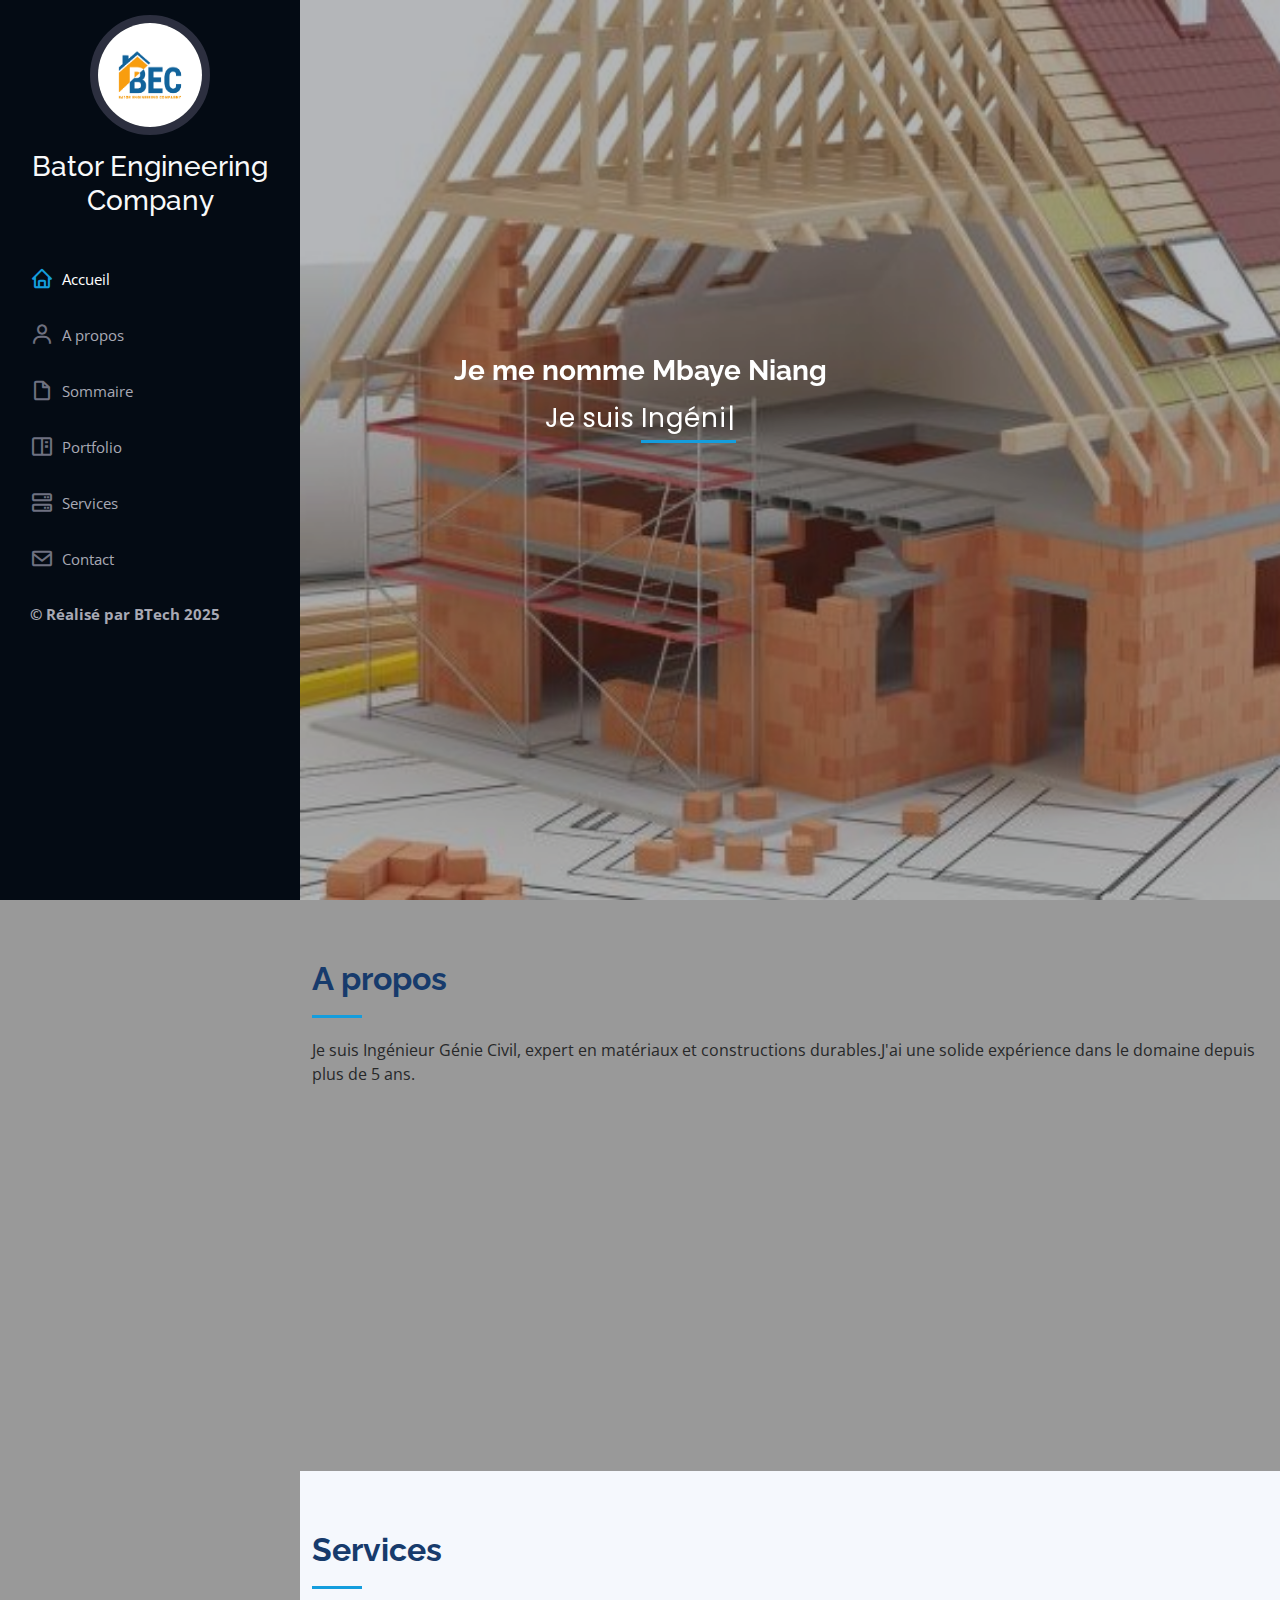
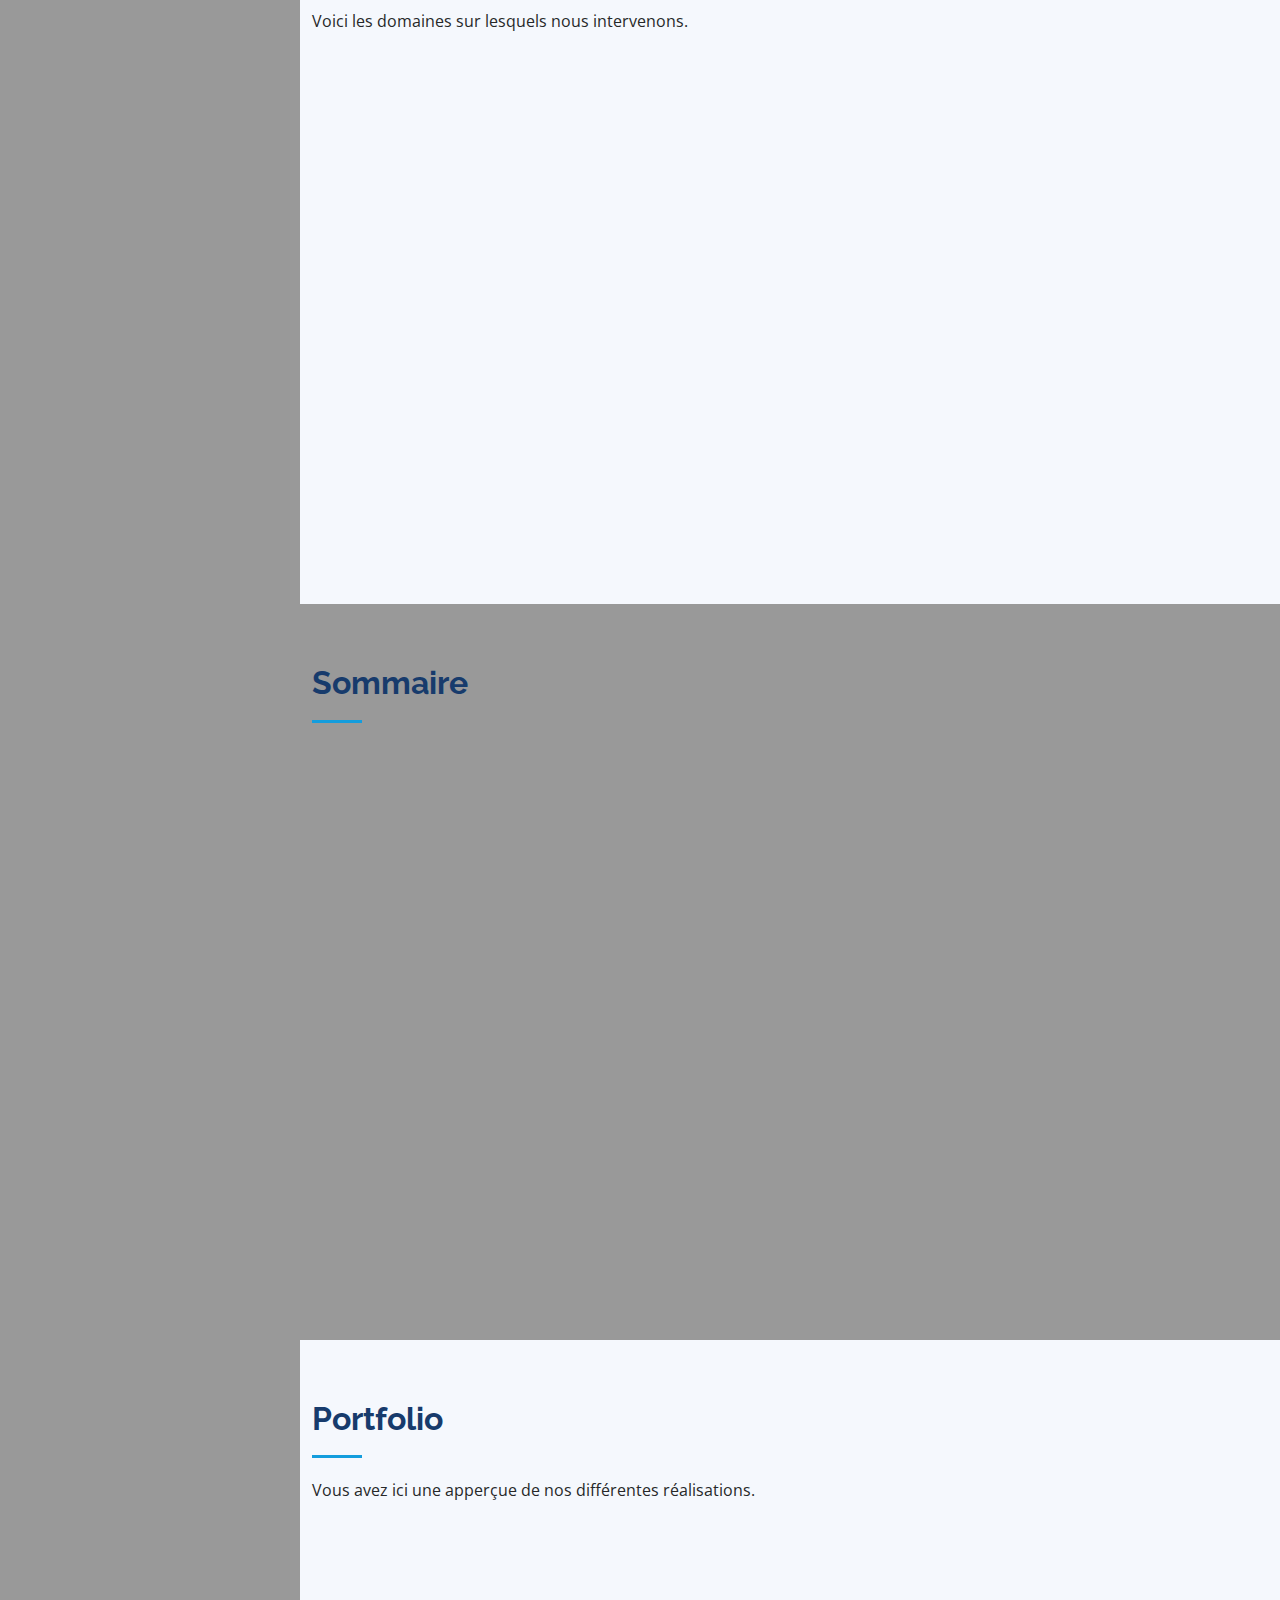
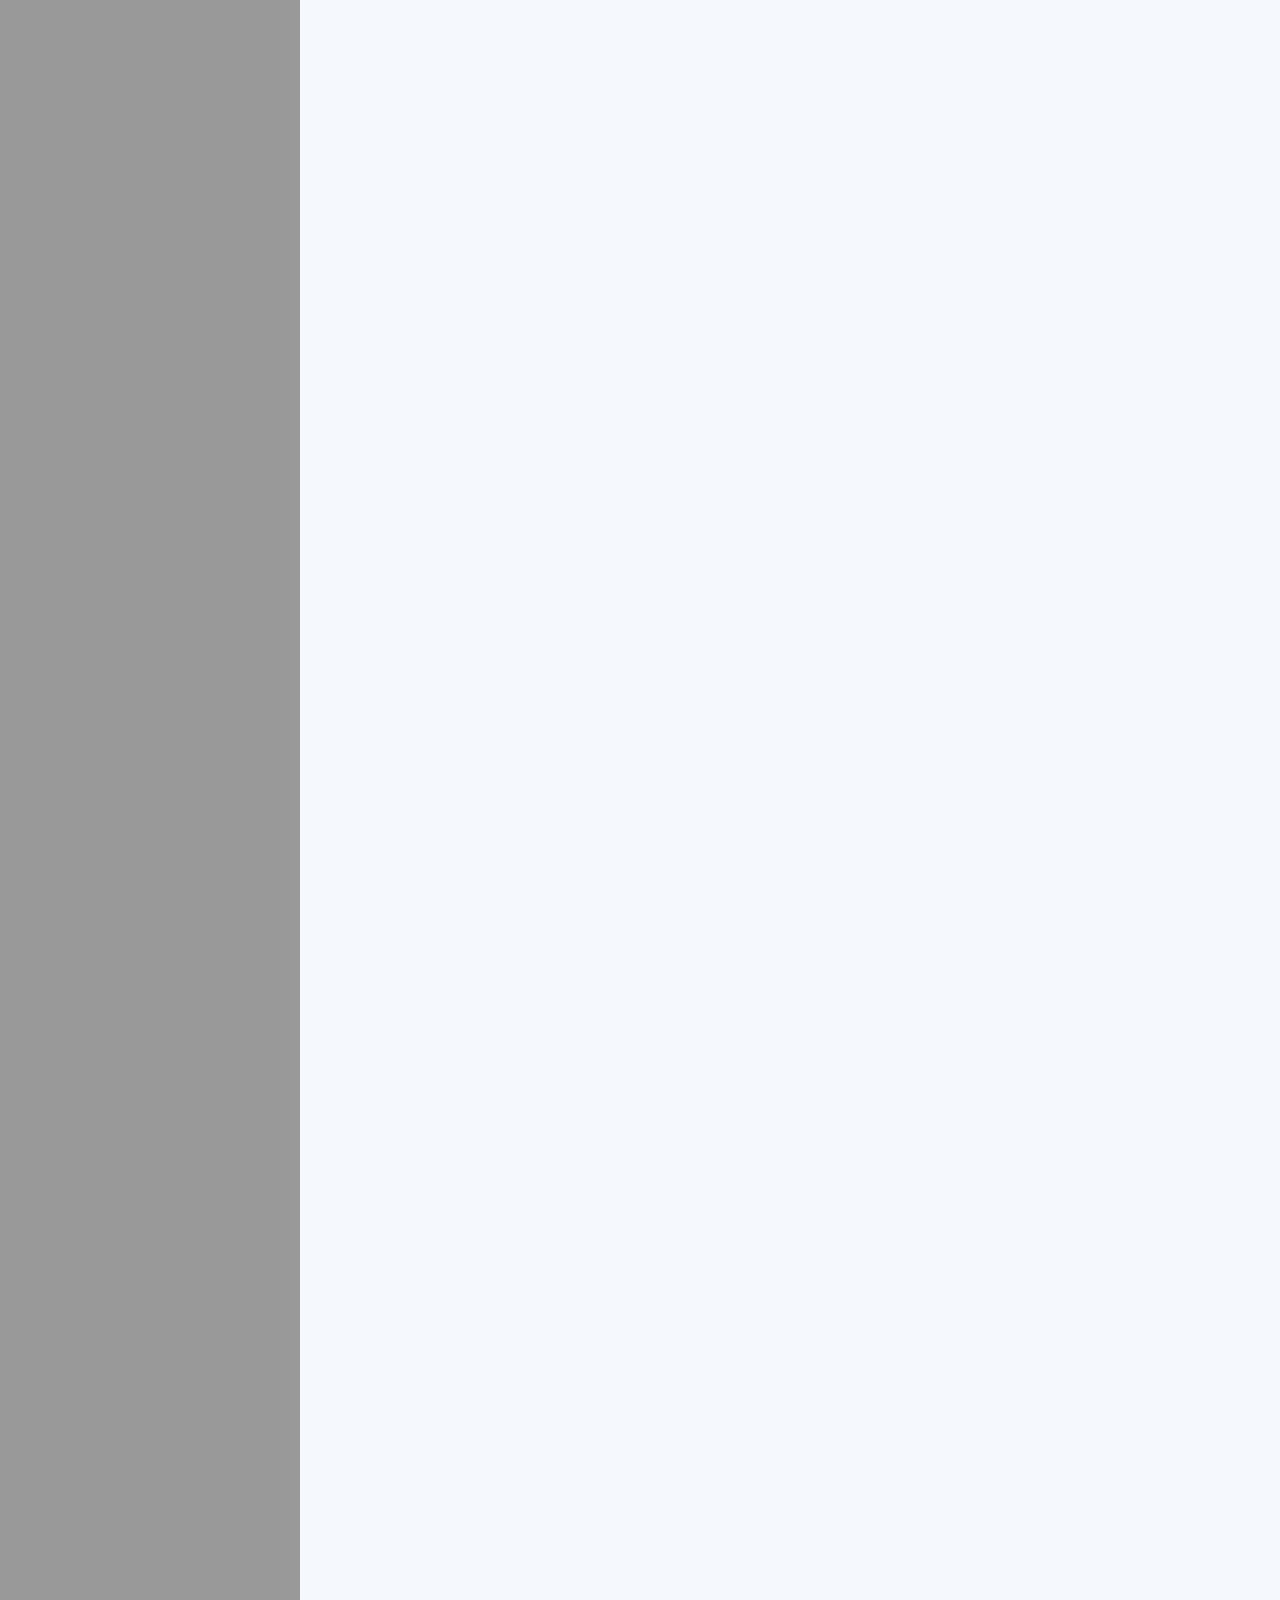
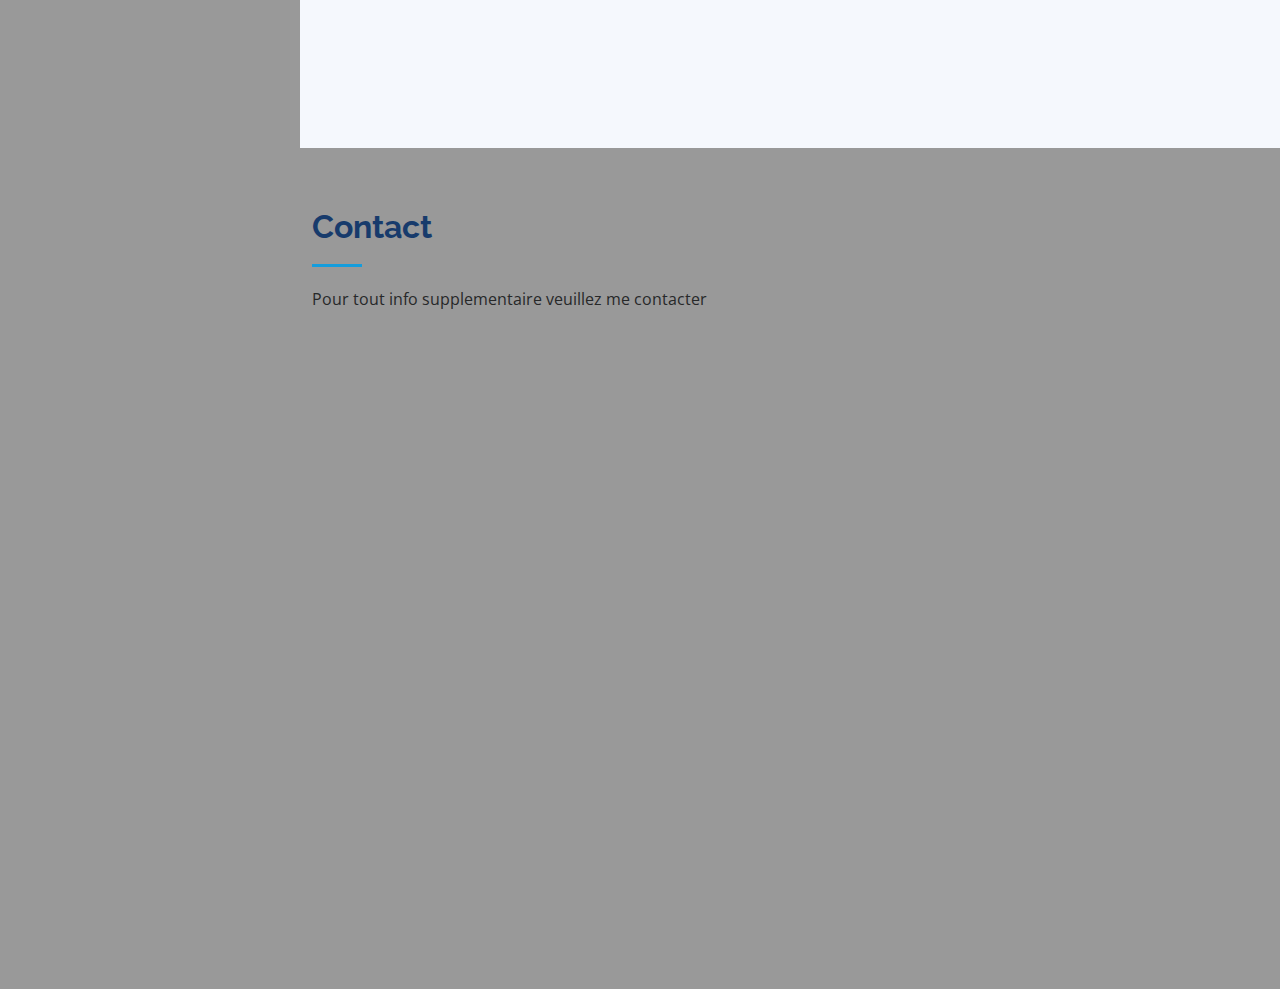
<file: index.html>
<!DOCTYPE html>
<html lang="en">

<head>
  <meta charset="utf-8">
  <meta content="width=device-width, initial-scale=1.0" name="viewport">

  <title>Bator Engineering Company</title>
  <meta content name="description">
  <meta content name="keywords">

  <!-- Favicons -->
  <link href="assets/img/logo_bec.png" rel="icon">
  <link href="assets/img/logo_bec.png" rel="apple-touch-icon">

  <!-- Google Fonts -->
  <link
    href="https://fonts.googleapis.com/css?family=Open+Sans:300,300i,400,400i,600,600i,700,700i|Raleway:300,300i,400,400i,500,500i,600,600i,700,700i|Poppins:300,300i,400,400i,500,500i,600,600i,700,700i"
    rel="stylesheet">

  <!-- Vendor CSS Files -->
  <link href="assets/vendor/bootstrap/css/bootstrap.min.css" rel="stylesheet">
  <link href="assets/vendor/icofont/icofont.min.css" rel="stylesheet">
  <link href="https://cdn.jsdelivr.net/npm/bootstrap@5.3.7/dist/css/bootstrap.min.css" rel="stylesheet">
  <link href="assets/vendor/boxicons/css/boxicons.min.css" rel="stylesheet">
  <link href="assets/vendor/venobox/venobox.css" rel="stylesheet">
  <link href="assets/vendor/owl.carousel/assets/owl.carousel.min.css" rel="stylesheet">
  <link href="assets/vendor/aos/aos.css" rel="stylesheet">
  <script defer src="https://cdn.jsdelivr.net/npm/bootstrap@5.3.7/dist/js/bootstrap.bundle.min.js"></script>

  <!-- Template Main CSS File -->
  <link href="assets/css/style1.css" rel="stylesheet">
  <!-- Indexation Google -->
  <meta content="CqFGaYyqAJRnH45VVez48FzI6ofkLcLQmObwF3sgZuE" name="google-site-verification" />
</head>

<body>

  <!-- ======= Mobile nav toggle button ======= -->
  <button type="button" class="mobile-nav-toggle d-xl-none"><i class="icofont-navigation-menu"></i></button>

  <!-- ======= Header ======= -->
  <header id="header">
    <div class="d-flex flex-column">

      <div class="profile ">
        <img src="assets/img/BEC-01.jpg" alt class="rounded-circle bg-light">
        <h3 class="text-center"><a href="index.html" class="text-light text-decoration-none">Bator Engineering Company
            </a></h3>
      </div>

      <nav class="nav-menu">
        <ul>
          <li class="active text-decoration-none"><a href="#hero" class="text-decoration-none"><i
                class="bx bx-home"></i>
              <span>Accueil</span></a></li>
          <li><a href="#about" class="text-decoration-none"><i class="bx bx-user"></i> <span>A propos</span></a></li>
          <li><a href="#resume" class="text-decoration-none"><i class="bx bx-file-blank"></i> <span>Sommaire</span></a>
          </li>
          <li><a href="#portfolio" class="text-decoration-none"><i class="bx bx-book-content"></i>
              Portfolio</a></li>
          <li><a href="#services" class="text-decoration-none"><i class="bx bx-server"></i> Services</a></li>
          <li><a href="#contact" class="text-decoration-none"><i class="bx bx-envelope"></i> Contact</a></li>

        </ul>
        <!-- ======= Auteur ======= -->
        <div class="container">
          <div class="copyright text-light d-flex text-center">
            <strong><a class="d-inline-flex text-decoration-none" href="#">&copy; Réalisé par BTech 2025</a></strong>
          </div>
        </div>
        <!-- Fin  Auteur -->
      </nav><!-- .nav-menu -->
      <button type="button" class="mobile-nav-toggle d-xl-none"><i class="icofont-navigation-menu"></i></button>

    </div>
  </header><!-- Fin Header -->

  <!-- ======= Section Hero ======= -->
  <section id="hero" class="d-flex flex-column justify-content-center align-items-center pt-0">
    <div class="hero-container w-100" data-aos="fade-in">
      <h1> Je me nomme Mbaye Niang</h1>
      <p>Je suis <span class="typed"
          data-typed-items="Ingénieur Génie Civil, Expert en Matériaux et contructions durables, PDG du Groupe BEC"></span>
      </p>
    </div>

  </section>
  <!-- Fin Hero -->

  <main id="main">
    <!-- ======= Section A propos ======= -->
    <section id="about" class="about">
      <div class="container">

        <div class="section-title">
          <h2>A propos</h2>
          <p>Je suis Ingénieur Génie Civil, expert en matériaux et constructions durables.J'ai une solide expérience
            dans
            le
            domaine depuis plus de 5 ans.</p>
        </div>

        <div class="row d-md-flex d-sm-block">
          <div class="col-lg-4 m-auto" data-aos="zoom-out" data-aos-delay="200">
            <img src="assets/img/mn2-removebg-preview.png" class="m-auto w-75 h-75 pt-0" alt
              style="border-radius:35px;">
          </div>
          <div class="col-lg-8 pt-4 pt-lg-0 content " data-aos="fade-left">
            <h3>Ingénieur Génie Civil, Expert en matériaux et constructions durables.</h3>
            <p class="font-italic">
              Dans cette section vous avez quelques informations nous concernant.
            </p>
            <div class="row">
              <div class="col-lg-6">
                <ul>
                  <li><i class="icofont-rounded-right"></i> <strong>Téléphone:</strong>
                    +221772411800</li>
                  <li><i class="icofont-rounded-right"></i> <strong>Ville:</strong>
                    Ville : Dakar, SENEGAL</li>

                </ul>
              </div>
              <div class="col-lg-6">
                <ul>

                  <li><i class="icofont-rounded-right"></i> <strong>Niveau:</strong>
                    Master</li>
                  <li><i class="icofont-rounded-right"></i> <strong>mail:</strong>
                    niangmbaye7@gmail.com</li>
                </ul>
              </div>
            </div>
            <p>

            </p>
          </div>
        </div>

      </div>
    </section><!-- Fin Section A propos  -->

    <!-- ======= Section Services  ======= -->
    <section id="services" class="services section-bg">
      <div class="container">

        <div class="section-title">
          <h2>Services</h2>
          <p>Voici les domaines sur lesquels nous intervenons.
          </p>
        </div>
        <div class="row skills-content">
          <div class="col-lg-3 col-sm-12 d-flex pl-1" data-aos="fade-up">
            <div class="card w-100">
              <h5 class="skills-content bg-primary text-light text-center">ETUDE ET REALISATION DE PROJETS</h5>
              <div class="card-body skill p-0">
                <i class="val"><img src="assets/img/Compétences/ETUDES DE PROJETS.avif" alt class="w-100 h-100"></i>
              </div>
            </div>
          </div>
          <div class="col-lg-3 col-sm-12 d-flex" data-aos="fade-up">
            <div class="card w-100">
              <h5 class="skills-content bg-primary text-light text-center">ENERGIES PROPRES</h5>
              <div class="card-body skill p-0">
                <img src="assets/img/Compétences/ENERGIES PROPRES.jpg" alt class="w-100 h-100">
              </div>
            </div>
          </div>
          <div class="col-lg-3 col-sm-12 d-flex" data-aos="fade-up">
            <div class="card w-100">
              <h5 class="skills-content bg-primary text-light text-center ">PAVAGE ET AMENAGEMENT
              </h5>
              <div class="card-body skill p-0">
                <i class="val"><img src="assets/img/Compétences/pavage.jpg" alt class="w-100 h-100"></i>
              </div>
            </div>
          </div>
          <div class="col-lg-3 col-sm-12 d-flex" data-aos="fade-up">
            <div class="card w-100">
              <h5 class="skills-content bg-primary text-light text-center ">FORMATIONS
              </h5>
              <div class="card-body skill p-0">
                <i class="val"><img src="assets/img/Compétences/accompagnement1.jpg" alt class="w-100 h-100"></i>
              </div>
            </div>
          </div>
        </div>
        <div class="row d-flex mt-4">

          <div class="col-lg-3 col-sm-12 d-flex" data-aos="fade-up">
            <div class="card w-100">
              <h5 class="skills-content bg-primary text-light text-center ">HYDRAULIQUE URBAIN
              </h5>
              <div class="card-body skill p-0">
                <i class="val"><img src="assets/img/Compétences/hydrau.jpeg" alt class="w-100 h-100"></i>
              </div>
            </div>
          </div>
          <div class="col-lg-3 col-sm-12 d-flex" data-aos="fade-up">
            <div class="card w-100">
              <h5 class="skills-content bg-primary text-light text-center">AGRICULTURE DURABLE</h5>
              <div class="card-body skill p-0">
                <i class="val"><img src="assets/img/Compétences/Agriculture durable" alt class="w-100 h-100"></i>
              </div>
            </div>
          </div>

          <div class="col-md-3 col-sm-12 pl-2 " data-aos="fade-up">
            <div class="card w-100 h-100 ">
              <h5 class="skills-content bg-primary text-light text-center">CONSTRUCTION DURABLE</h5>
              <div class="card-body skill p-0">
                <i class="val"><img src="assets/img/Compétences/La-construction-durable-dans-limmobilier-americain.png"
                    alt class="w-100 h-100"></i>
              </div>
            </div>
          </div>
          <div class="col-md-3 col-sm-12 pl-2 " data-aos="fade-up">
            <div class="card w-100 h-100">
              <h5 class="skills-content bg-primary text-light text-center">RENOVATION & EFFICACITE ENERGETIQUE</h5>
              <div class="card-body skill p-0">
                <i class="val"><img src="assets/img/Compétences/Rénovation & Efficacité Energetique.png" alt
                    class="w-100 h-100"></i>
              </div>
            </div>
          </div>
        </div>
      </div>
    </section><!-- End Services Section -->

    <!-- ======= Resume Section ======= -->
    <section id="resume" class="resume">
      <div class="container">
        <div class="section-title">
          <h2>Sommaire</h2>
        </div>
        <div class="row">
          <div class="col-lg-12" data-aos="fade-up">
            <h3 class="resume-title">Qui somme nous ?</h3>
            <div class="resume-item pb-0">
              <h4>BATOR ENGINEERING COMPANY : BEC – Bâtir l’avenir durablement</h4>
              <p><em>BEC est une entreprise spécialisée dans la conception, l’étude technique et la réalisation de
                  projets de construction durables. Engagée dans une démarche écoresponsable, BEC accompagne ses clients
                  – collectivités, entreprises et particuliers – dans la création d’espaces de vie et de travail
                  performants, respectueux de l’environnement et adaptés aux enjeux de demain.
                  Grâce à une expertise pluridisciplinaire, BEC intervient dans :</em></p>
            </div>
          </div>
          <div class="row">
            <div class="col-lg-8" data-aos="fade-up">
              <div class="list_resume  ml-3 pb-0">
                <p>
                  <span>✔️ Recherches & Développement des Eco-matériaux de construction, innovation-technologique,
                    social et économique</span>
                  <span>✔️ Déploiement des filières de matériaux locaux</span>
                  <span>✔️ Études techniques et environnementales</span>
                  <span>✔️ Réalisation et suivi de chantier</span>
                  <span>✔️ Optimisation énergétique et matériaux écologiques</span>
                  <span>✔️ Formation matériaux géo et biosourcés – Efficacité énergétique et performance
                    environnementale</span>
                <p>
                  <em>
                    Chaque projet est pensé pour allier innovation, efficacité énergétique et qualité de vie, avec un
                    seul
                    objectif : construire mieux, pour durer.
                  </em>
                </p>



              </div>
            </div>
            <div class="col-lg-4 col-md-4" data-aos="fade-up">
              <img src="./assets/img/BEC Logo-01.png" alt="" class="w-100">
            </div>
            <div class="col-lg-4 col-md-4" data-aos="fade-up">
              <button type="btn">
                <a href="./assets/img/Brochure BGB.pdf.pdf" download="brochure bgb.pdf">
                  Télecharger notre brochure
                </a>

              </button>
            </div>
          </div>

    </section>

    <!-- End Resume Section -->

    <!-- ======= Portfolio Section ======= -->
    <section id="portfolio" class="portfolio section-bg">
      <div class="container">

        <div class="section-title">
          <h2>Portfolio</h2>
          <p>Vous avez ici une apperçue de nos différentes réalisations.</p>
        </div>

        <div class="row" data-aos="fade-up">
          <div class="col-lg-12 d-flex justify-content-center">
            <ul id="portfolio-flters">
              <li data-filter="*" class="filter-active">Tout</li>
              <li data-filter=".filter-app">Réalisations</li>
              <li data-filter=".filter-card">Projets en cours</li>
            </ul>
          </div>
        </div>

        <div class="row portfolio-container" data-aos="fade-up" data-aos-delay="100">

          <div class="col-lg-4 col-md-6 portfolio-item filter-app">
            <div class="portfolio-wrap">
              <img src="assets/img/rea1.jpg" class="img-fluid" alt="Rea 1">
              <div class="portfolio-links">
                <a href="assets/img/rea1.jpg" data-gall="portfolioGallery" class="venobox"
                  title="Ma premiere realisation"><i class="bx bx-plus"></i> </a>

              </div>
            </div>
          </div>
          <div class="col-lg-4 col-md-6 portfolio-item filter-app">
            <div class="portfolio-wrap">
              <img src="assets/img/plan1.jpg" class="img-fluid" alt="Mon plan 1">
              <div class="portfolio-links">
                <a href="assets/img/plan1.jpg" data-gall="portfolioGallery" class="venobox" title="Plan 1"><i
                    class="bx bx-plus"></i> </a>

              </div>
            </div>
          </div>

          <div class="col-lg-4 col-md-6 portfolio-item filter-app">
            <div class="portfolio-wrap">
              <img src="assets/img/plan2.jpg" class="img-fluid">
              <div class="portfolio-links">
                <a href="assets/img/plan2.jpg" data-gall="portfolioGallery" class="venobox" title="Plan 2"><i
                    class="bx bx-plus"></i></a>

              </div>
            </div>
          </div>

          <div class="col-lg-4 col-md-6 portfolio-item filter-app">
            <div class="portfolio-wrap">
              <img src="assets/img/AMENAGEMENT VILLE DE MBACKE1.jpg" class="img-fluid" alt="Change">
              <div class="portfolio-links">
                <a href="#"><i class="bx bx-plus"></i> </a>

              </div>
            </div>
          </div>

          <div class="col-lg-4 col-md-6 portfolio-item filter-app">
            <div class="portfolio-wrap">
              <img src="assets/img/AMENAGEMENT VILLE DE MBACKE2.jpg" class="img-fluid" alt>
              <div class="portfolio-links">
                <a href="assets/img/AMENAGEMENT VILLE DE MBACKE2.jpg" data-gall="portfolioGallery" class="venobox"
                  title="Card 2"><i class="bx bx-plus"></i></a>

              </div>
            </div>
          </div>
          <div class="col-lg-4 col-md-6 portfolio-item filter-appp">
            <div class="portfolio-wrap">
              <img src="assets/img/AMENAGEMENT VILLE DE MBACKE3.jpg" class="img-fluid" alt="Change">
              <div class="portfolio-links">
                <a href="#"><i class="bx bx-plus"></i> </a>

              </div>
            </div>
          </div>
          <div class="col-lg-4 col-md-6 portfolio-item filter-app">
            <div class="portfolio-wrap">
              <img src="assets/img/DAKAR (1).jpg" class="img-fluid" alt="Change">
              <div class="portfolio-links">
                <a href="#"><i class="bx bx-plus"></i> </a>

              </div>
            </div>
          </div>
          <div class="col-lg-4 col-md-6 portfolio-item filter-app">
            <div class="portfolio-wrap">
              <img src="assets/img/DAKAR (3).jpg" class="img-fluid" alt="Change">
              <div class="portfolio-links">
                <a href="assets/img/DAKAR (3).jpg" data-gall="portfolioGallery" class="venobox" title="Card 3"><i
                    class="bx bx-plus"></i></a>

              </div>
            </div>
          </div>
          <div class="col-lg-4 col-md-6 portfolio-item filter-app">
            <div class="portfolio-wrap">
              <img src="assets/img/DAKAR (2).jpg" class="img-fluid" alt>
              <div class="portfolio-links">
                <a href="assets/img/DAKAR (2).jpg" data-gall="portfolioGallery" class="venobox" title="Web 2"><i
                    class="bx bx-plus"></i></a>

              </div>
            </div>
          </div>

          <div class="col-lg-4 col-md-6 portfolio-item filter-app">
            <div class="portfolio-wrap">
              <img src="assets/img/TOUBA (1).jpg" class="img-fluid" alt="Change">
              <div class="portfolio-links">
                <a href="assets/img/TOUBA (1).jpg" data-gall="portfolioGallery" class="venobox" title="Card 3"><i
                    class="bx bx-plus"></i></a>

              </div>
            </div>
          </div>
          <div class="col-lg-4 col-md-6 portfolio-item filter-app">
            <div class="portfolio-wrap">
              <img src="assets/img/YENE (2).jpg" class="img-fluid" alt="Change">
              <div class="portfolio-links">
                <a href="assets/img/YENE (2).jpg" data-gall="portfolioGallery" class="venobox" title="Card 3"><i
                    class="bx bx-plus"></i></a>
              </div>
            </div>
          </div>
          <div class="col-lg-4 col-md-6 portfolio-item filter-app">
            <div class="portfolio-wrap">
              <img src="assets/img/TOUBA (2).jpg" class="img-fluid" alt>
              <div class="portfolio-links">
                <a href="assets/img/TOUBA (2).jpg" data-gall="portfolioGallery" class="venobox" title="Card 1"><i
                    class="bx bx-plus"></i></a>
              </div>
            </div>
          </div>

          <div class="col-lg-4 col-md-6 portfolio-item filter-app">
            <div class="portfolio-wrap">
              <img src="assets/img/TOUBA KHAYRA (1).jpg" class="img-fluid" alt>
              <div class="portfolio-links">
                <a href="assets/img/TOUBA KHAYRA (2).jpg" data-gall="portfolioGallery" class="venobox" title="Card 3"><i
                    class="bx bx-plus"></i></a>

              </div>
            </div>
          </div>
          <div class="col-lg-4 col-md-6 portfolio-item filter-app">
            <div class="portfolio-wrap">
              <img src="assets/img/TOUBA MBACKE.jpg" class="img-fluid" alt="Change">
              <div class="portfolio-links">
                <a href="assets/img/TOUBA MBACKE.jpg" data-gall="portfolioGallery" class="venobox" title="Card 3"><i
                    class="bx bx-plus"></i></a>

              </div>
            </div>
          </div>
          <div class="col-lg-4 col-md-6 portfolio-item filter-app">
            <div class="portfolio-wrap">
              <img src="assets/img/NGOR (1).jpg" class="img-fluid" alt="Change">
              <div class="portfolio-links">
                <a href="assets/img/NGOR (2).jpg" data-gall="portfolioGallery" class="venobox" title="Landing page"><i
                    class="bx bx-plus"></i> </a>
              </div>
            </div>
          </div>
          <div class="col-lg-4 col-md-6 portfolio-item filter-app">
            <div class="portfolio-wrap">
              <img src="assets/img/YARAKH.jpg" class="img-fluid" alt="Change">
              <div class="portfolio-links">
                <a href="assets/img/YARAKH.jpg" data-gall="portfolioGallery" class="venobox" title="Flyer"><i
                    class="bx bx-plus"></i> </a>

              </div>
            </div>
          </div>
          <div class="col-lg-4 col-md-6 portfolio-item filter-app">
            <div class="portfolio-wrap">
              <img src="assets/img/YENE (1).jpg" class="img-fluid" alt>
              <div class="portfolio-links">
                <a href="assets/img/YENE (1).jpg" data-gall="portfolioGallery" class="venobox" title="Web 3"><i
                    class="bx bx-plus"></i></a>
              </div>
            </div>
          </div>
        </div>
      </div>
    </section><!-- End Portfolio Section -->

    <!-- ======= Contact Section ======= -->
    <section id="contact" class="contact">
      <div class="container">

        <div class="section-title">
          <h2>Contact</h2>
          <p>Pour tout info supplementaire veuillez me contacter </p>
        </div>

        <div class="row" data-aos="fade-in">
          <div class="col-lg-6 col-sm-12 mt-md-5 mt-lg-0">
            <iframe
              src="https://www.google.com/maps/embed?pb=!1m18!1m12!1m3!1d15430.93781662534!2d-17.31249895702174!3d14.78398160732889!2m3!1f0!2f0!3f0!3m2!1i1024!2i768!4f13.1!3m3!1m2!1s0xec10a60477cb989%3A0xe022398974953293!2sKeur%20Massar!5e0!3m2!1sfr!2ssn!4v1631103877353!5m2!1sfr!2ssn"
              width="100%" height="100%" style="border:0;" allowfullscreen loading="lazy"></iframe>
          </div>
          <div class="col-lg-6 col-sm-12">
            <div class="info">
              <img src="assets/img/logo_bec.png" alt="" class="logo_bec">
              <div class="address">
                <i class="icofont-google-map"></i>
                <h4>Adresse:</h4>
                <p>Keur Massar</p>
              </div>

              <div class="email">
                <i class="icofont-envelope"></i>
                <h4>Email:</h4>
                <p>niangmbaye7@gmail.com</p>
              </div>

              <div class="phone">
                <i class="icofont-phone"></i>
                <h4>Téléphone:</h4>
                <p>+221 77 241 18 00</p>
              </div>
            </div>
          </div>
        </div>

      </div>
    </section><!-- End Contact Section -->

  </main><!-- End #main -->



  <a href="#" class="back-to-top"><i class="icofont-simple-up"></i></a>

  <!-- Vendor JS Files -->
  <script src="assets/vendor/jquery/jquery.min.js"></script>
  <script src="assets/vendor/bootstrap/js/bootstrap.bundle.min.js"></script>
  <script src="assets/vendor/jquery.easing/jquery.easing.min.js"></script>
  <script src="assets/vendor/php-email-form/validate.js"></script>
  <script src="assets/vendor/waypoints/jquery.waypoints.min.js"></script>
  <script src="assets/vendor/counterup/counterup.min.js"></script>
  <script src="assets/vendor/isotope-layout/isotope.pkgd.min.js"></script>
  <script src="assets/vendor/venobox/venobox.min.js"></script>
  <script src="assets/vendor/owl.carousel/owl.carousel.min.js"></script>
  <script src="assets/vendor/typed.js/typed.min.js"></script>
  <script src="assets/vendor/aos/aos.js"></script>

  <!-- Template Main JS File -->
  <script src="assets/js/main.js"></script>

</body>
</file>
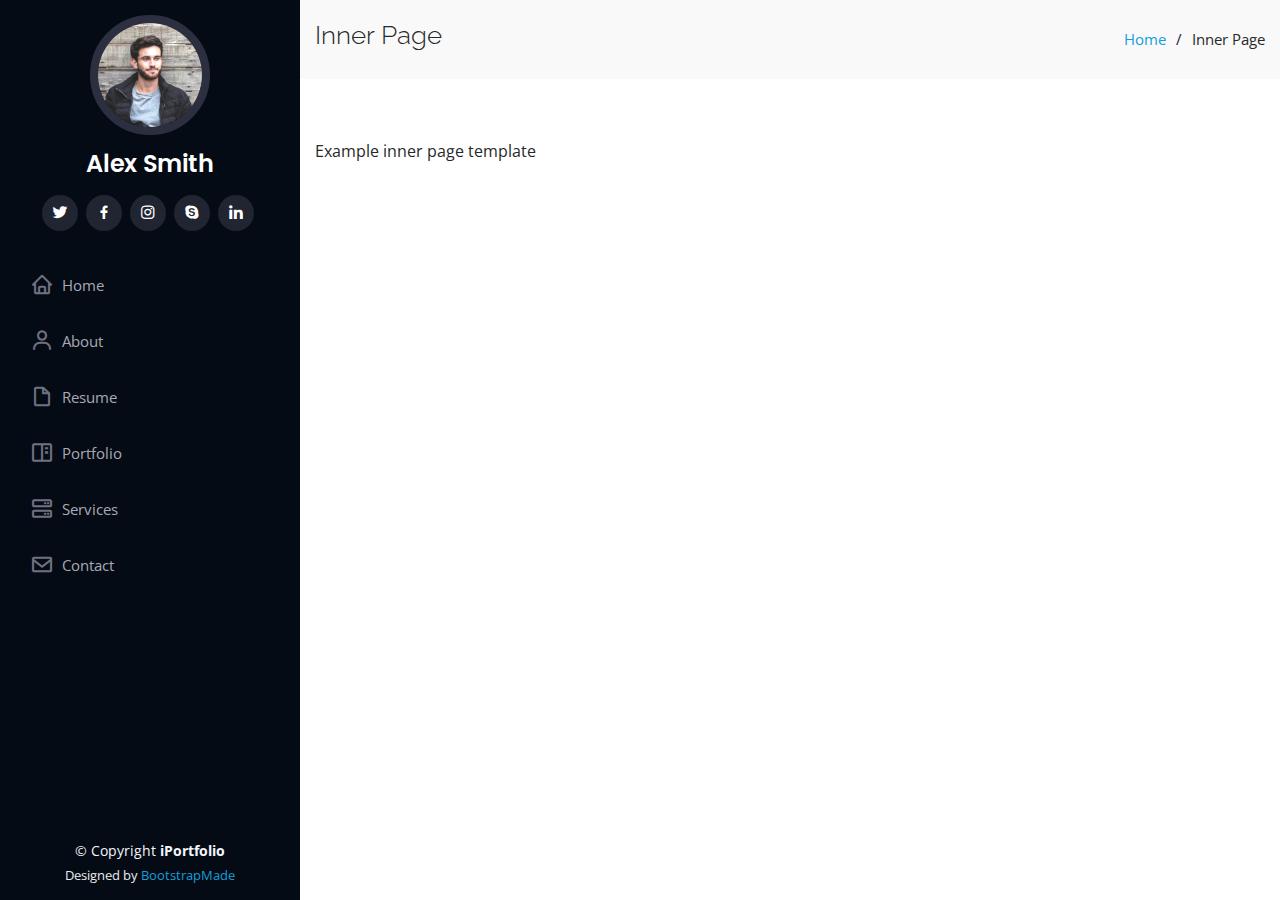
<file: inner-page.html>
<!DOCTYPE html>
<html lang="en">

<head>
  <meta charset="utf-8">
  <meta content="width=device-width, initial-scale=1.0" name="viewport">

  <title>Inner Page - iPortfolio Bootstrap Template</title>
  <meta content="" name="description">
  <meta content="" name="keywords">

  <!-- Favicons -->
  <link href="assets/img/favicon.png" rel="icon">
  <link href="assets/img/apple-touch-icon.png" rel="apple-touch-icon">

  <!-- Google Fonts -->
  <link href="https://fonts.googleapis.com/css?family=Open+Sans:300,300i,400,400i,600,600i,700,700i|Raleway:300,300i,400,400i,500,500i,600,600i,700,700i|Poppins:300,300i,400,400i,500,500i,600,600i,700,700i" rel="stylesheet">

  <!-- Vendor CSS Files -->
  <link href="assets/vendor/bootstrap/css/bootstrap.min.css" rel="stylesheet">
  <link href="assets/vendor/icofont/icofont.min.css" rel="stylesheet">
  <link href="assets/vendor/boxicons/css/boxicons.min.css" rel="stylesheet">
  <link href="assets/vendor/venobox/venobox.css" rel="stylesheet">
  <link href="assets/vendor/owl.carousel/assets/owl.carousel.min.css" rel="stylesheet">
  <link href="assets/vendor/aos/aos.css" rel="stylesheet">

  <!-- Template Main CSS File -->
  <link href="assets/css/style.css" rel="stylesheet">

  <!-- =======================================================
  * Template Name: iPortfolio - v1.5.1
  * Template URL: https://bootstrapmade.com/iportfolio-bootstrap-portfolio-websites-template/
  * Author: BootstrapMade.com
  * License: https://bootstrapmade.com/license/
  ======================================================== -->
</head>

<body>

  <!-- ======= Mobile nav toggle button ======= -->
  <button type="button" class="mobile-nav-toggle d-xl-none"><i class="icofont-navigation-menu"></i></button>

  <!-- ======= Header ======= -->
  <header id="header">
    <div class="d-flex flex-column">

      <div class="profile">
        <img src="assets/img/profile-img.jpg" alt="" class="img-fluid rounded-circle">
        <h1 class="text-light"><a href="index.html">Alex Smith</a></h1>
        <div class="social-links mt-3 text-center">
          <a href="#" class="twitter"><i class="bx bxl-twitter"></i></a>
          <a href="#" class="facebook"><i class="bx bxl-facebook"></i></a>
          <a href="#" class="instagram"><i class="bx bxl-instagram"></i></a>
          <a href="#" class="google-plus"><i class="bx bxl-skype"></i></a>
          <a href="#" class="linkedin"><i class="bx bxl-linkedin"></i></a>
        </div>
      </div>

      <nav class="nav-menu">
        <ul>
          <li><a href="index.html"><i class="bx bx-home"></i> <span>Home</span></a></li>
          <li><a href="#about"><i class="bx bx-user"></i> <span>About</span></a></li>
          <li><a href="#resume"><i class="bx bx-file-blank"></i> <span>Resume</span></a></li>
          <li><a href="#portfolio"><i class="bx bx-book-content"></i> Portfolio</a></li>
          <li><a href="#services"><i class="bx bx-server"></i> Services</a></li>
          <li><a href="#contact"><i class="bx bx-envelope"></i> Contact</a></li>

        </ul>
      </nav><!-- .nav-menu -->
      <button type="button" class="mobile-nav-toggle d-xl-none"><i class="icofont-navigation-menu"></i></button>

    </div>
  </header><!-- End Header -->

  <main id="main">

    <!-- ======= Breadcrumbs ======= -->
    <section class="breadcrumbs">
      <div class="container">

        <div class="d-flex justify-content-between align-items-center">
          <h2>Inner Page</h2>
          <ol>
            <li><a href="index.html">Home</a></li>
            <li>Inner Page</li>
          </ol>
        </div>

      </div>
    </section><!-- End Breadcrumbs -->

    <section class="inner-page">
      <div class="container">
        <p>
          Example inner page template
        </p>
      </div>
    </section>

  </main><!-- End #main -->

  <!-- ======= Footer ======= -->
  <footer id="footer">
    <div class="container">
      <div class="copyright">
        &copy; Copyright <strong><span>iPortfolio</span></strong>
      </div>
      <div class="credits">
        <!-- All the links in the footer should remain intact. -->
        <!-- You can delete the links only if you purchased the pro version. -->
        <!-- Licensing information: https://bootstrapmade.com/license/ -->
        <!-- Purchase the pro version with working PHP/AJAX contact form: https://bootstrapmade.com/iportfolio-bootstrap-portfolio-websites-template/ -->
        Designed by <a href="https://bootstrapmade.com/">BootstrapMade</a>
      </div>
    </div>
  </footer><!-- End  Footer -->

  <a href="#" class="back-to-top"><i class="icofont-simple-up"></i></a>

  <!-- Vendor JS Files -->
  <script src="assets/vendor/jquery/jquery.min.js"></script>
  <script src="assets/vendor/bootstrap/js/bootstrap.bundle.min.js"></script>
  <script src="assets/vendor/jquery.easing/jquery.easing.min.js"></script>
  <script src="assets/vendor/php-email-form/validate.js"></script>
  <script src="assets/vendor/waypoints/jquery.waypoints.min.js"></script>
  <script src="assets/vendor/counterup/counterup.min.js"></script>
  <script src="assets/vendor/isotope-layout/isotope.pkgd.min.js"></script>
  <script src="assets/vendor/venobox/venobox.min.js"></script>
  <script src="assets/vendor/owl.carousel/owl.carousel.min.js"></script>
  <script src="assets/vendor/typed.js/typed.min.js"></script>
  <script src="assets/vendor/aos/aos.js"></script>

  <!-- Template Main JS File -->
  <script src="assets/js/main.js"></script>

</body>

</html>
</file>
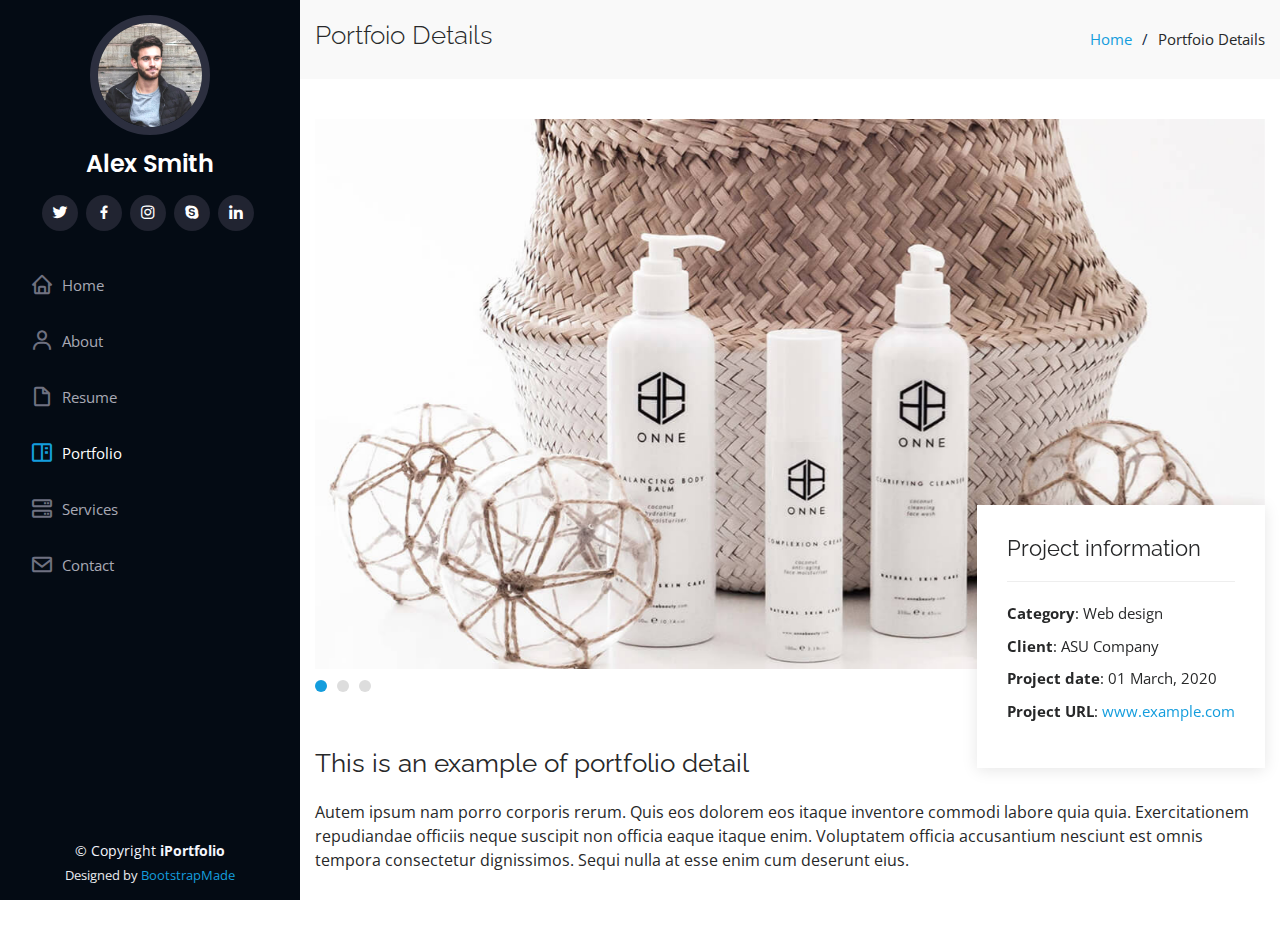
<file: portfolio-details.html>
<!DOCTYPE html>
<html lang="en">

<head>
  <meta charset="utf-8">
  <meta content="width=device-width, initial-scale=1.0" name="viewport">

  <title>Portfolio Details - iPortfolio Bootstrap Template</title>
  <meta content="" name="description">
  <meta content="" name="keywords">

  <!-- Favicons -->
  <link href="assets/img/favicon.png" rel="icon">
  <link href="assets/img/apple-touch-icon.png" rel="apple-touch-icon">

  <!-- Google Fonts -->
  <link href="https://fonts.googleapis.com/css?family=Open+Sans:300,300i,400,400i,600,600i,700,700i|Raleway:300,300i,400,400i,500,500i,600,600i,700,700i|Poppins:300,300i,400,400i,500,500i,600,600i,700,700i" rel="stylesheet">

  <!-- Vendor CSS Files -->
  <link href="assets/vendor/bootstrap/css/bootstrap.min.css" rel="stylesheet">
  <link href="assets/vendor/icofont/icofont.min.css" rel="stylesheet">
  <link href="assets/vendor/boxicons/css/boxicons.min.css" rel="stylesheet">
  <link href="assets/vendor/venobox/venobox.css" rel="stylesheet">
  <link href="assets/vendor/owl.carousel/assets/owl.carousel.min.css" rel="stylesheet">
  <link href="assets/vendor/aos/aos.css" rel="stylesheet">

  <!-- Template Main CSS File -->
  <link href="assets/css/style.css" rel="stylesheet">

  <!-- =======================================================
  * Template Name: iPortfolio - v1.5.1
  * Template URL: https://bootstrapmade.com/iportfolio-bootstrap-portfolio-websites-template/
  * Author: BootstrapMade.com
  * License: https://bootstrapmade.com/license/
  ======================================================== -->
</head>

<body>

  <!-- ======= Mobile nav toggle button ======= -->
  <button type="button" class="mobile-nav-toggle d-xl-none"><i class="icofont-navigation-menu"></i></button>

  <!-- ======= Header ======= -->
  <header id="header">
    <div class="d-flex flex-column">

      <div class="profile">
        <img src="assets/img/profile-img.jpg" alt="" class="img-fluid rounded-circle">
        <h1 class="text-light"><a href="index.html">Alex Smith</a></h1>
        <div class="social-links mt-3 text-center">
          <a href="#" class="twitter"><i class="bx bxl-twitter"></i></a>
          <a href="#" class="facebook"><i class="bx bxl-facebook"></i></a>
          <a href="#" class="instagram"><i class="bx bxl-instagram"></i></a>
          <a href="#" class="google-plus"><i class="bx bxl-skype"></i></a>
          <a href="#" class="linkedin"><i class="bx bxl-linkedin"></i></a>
        </div>
      </div>

      <nav class="nav-menu">
        <ul>
          <li><a href="index.html"><i class="bx bx-home"></i> <span>Home</span></a></li>
          <li><a href="#about"><i class="bx bx-user"></i> <span>About</span></a></li>
          <li><a href="#resume"><i class="bx bx-file-blank"></i> <span>Resume</span></a></li>
          <li class="active"><a href="#portfolio"><i class="bx bx-book-content"></i> Portfolio</a></li>
          <li><a href="#services"><i class="bx bx-server"></i> Services</a></li>
          <li><a href="#contact"><i class="bx bx-envelope"></i> Contact</a></li>

        </ul>
      </nav><!-- .nav-menu -->
      <button type="button" class="mobile-nav-toggle d-xl-none"><i class="icofont-navigation-menu"></i></button>

    </div>
  </header><!-- End Header -->

  <main id="main">

    <!-- ======= Breadcrumbs ======= -->
    <section id="breadcrumbs" class="breadcrumbs">
      <div class="container">

        <div class="d-flex justify-content-between align-items-center">
          <h2>Portfoio Details</h2>
          <ol>
            <li><a href="index.html">Home</a></li>
            <li>Portfoio Details</li>
          </ol>
        </div>

      </div>
    </section><!-- End Breadcrumbs -->

    <!-- ======= Portfolio Details Section ======= -->
    <section id="portfolio-details" class="portfolio-details">
      <div class="container">

        <div class="portfolio-details-container">

          <div class="owl-carousel portfolio-details-carousel">
            <img src="assets/img/portfolio-details-1.jpg" class="img-fluid" alt="">
            <img src="assets/img/portfolio-details-2.jpg" class="img-fluid" alt="">
            <img src="assets/img/portfolio-details-3.jpg" class="img-fluid" alt="">
          </div>

          <div class="portfolio-info">
            <h3>Project information</h3>
            <ul>
              <li><strong>Category</strong>: Web design</li>
              <li><strong>Client</strong>: ASU Company</li>
              <li><strong>Project date</strong>: 01 March, 2020</li>
              <li><strong>Project URL</strong>: <a href="#">www.example.com</a></li>
            </ul>
          </div>

        </div>

        <div class="portfolio-description">
          <h2>This is an example of portfolio detail</h2>
          <p>
            Autem ipsum nam porro corporis rerum. Quis eos dolorem eos itaque inventore commodi labore quia quia. Exercitationem repudiandae officiis neque suscipit non officia eaque itaque enim. Voluptatem officia accusantium nesciunt est omnis tempora consectetur dignissimos. Sequi nulla at esse enim cum deserunt eius.
          </p>
        </div>

      </div>
    </section><!-- End Portfolio Details Section -->

  </main><!-- End #main -->

  <!-- ======= Footer ======= -->
  <footer id="footer">
    <div class="container">
      <div class="copyright">
        &copy; Copyright <strong><span>iPortfolio</span></strong>
      </div>
      <div class="credits">
        <!-- All the links in the footer should remain intact. -->
        <!-- You can delete the links only if you purchased the pro version. -->
        <!-- Licensing information: https://bootstrapmade.com/license/ -->
        <!-- Purchase the pro version with working PHP/AJAX contact form: https://bootstrapmade.com/iportfolio-bootstrap-portfolio-websites-template/ -->
        Designed by <a href="https://bootstrapmade.com/">BootstrapMade</a>
      </div>
    </div>
  </footer><!-- End  Footer -->

  <a href="#" class="back-to-top"><i class="icofont-simple-up"></i></a>

  <!-- Vendor JS Files -->
  <script src="assets/vendor/jquery/jquery.min.js"></script>
  <script src="assets/vendor/bootstrap/js/bootstrap.bundle.min.js"></script>
  <script src="assets/vendor/jquery.easing/jquery.easing.min.js"></script>
  <script src="assets/vendor/php-email-form/validate.js"></script>
  <script src="assets/vendor/waypoints/jquery.waypoints.min.js"></script>
  <script src="assets/vendor/counterup/counterup.min.js"></script>
  <script src="assets/vendor/isotope-layout/isotope.pkgd.min.js"></script>
  <script src="assets/vendor/venobox/venobox.min.js"></script>
  <script src="assets/vendor/owl.carousel/owl.carousel.min.js"></script>
  <script src="assets/vendor/typed.js/typed.min.js"></script>
  <script src="assets/vendor/aos/aos.js"></script>

  <!-- Template Main JS File -->
  <script src="assets/js/main.js"></script>

</body>

</html>
</file>
<file: assets/vendor/venobox/venobox.css>
/* ------ venobox.css --------*/
.vbox-overlay *, .vbox-overlay *:before, .vbox-overlay *:after{
    -webkit-backface-visibility: hidden;
    -webkit-box-sizing:border-box;
    -moz-box-sizing:border-box;
    box-sizing:border-box;
}
.vbox-overlay * { 
    -webkit-backface-visibility: visible;
    backface-visibility: visible;
}
.vbox-overlay{
    display: -webkit-flex;
    display: flex;
    -webkit-flex-direction: column;
    flex-direction: column;
    -webkit-justify-content: center;
    justify-content: center;
    -webkit-align-items: center;
    align-items: center;
    position: fixed;
    left: 0;
    top: 0;
    bottom: 0;
    right: 0;
    z-index: 999999;
}

/* ----- navigation ----- */
.vbox-title{
    width: 100%;
    height: 40px;
    float: left;
    text-align: center;
    line-height: 28px;
    font-size: 12px;
    padding: 6px 50px;
    overflow: hidden;
    position: fixed;
    display: none;
    left: 0;
    z-index: 89;
}
.vbox-close{
    cursor: pointer;
    position: fixed;
    top: -1px;
    right: 0;
    width: 50px;
    height: 40px;
    padding: 6px;
    display: block;
    background-position:10px center;
    overflow: hidden;
    font-size: 24px;
    line-height: 1;
    text-align: center;
    z-index: 99;
}
.vbox-left{
    cursor: pointer;
    position: fixed;
    left: 0;
    height: 40px;
    overflow: hidden;
    line-height: 28px;
    font-size: 12px;
    z-index: 99;
    display: flex;
    align-items:center;
}
.vbox-num{
    display: inline-block;
    margin: 6px 0 6px 15px;
}
/* ----- Social share ----- */
.vbox-share{
    line-height: 28px;
    font-size: 12px;
    overflow: hidden;
    position: fixed;
    left: 0;
    z-index: 98;
    display: flex;
    align-items:center;
    justify-content: center;
    width: 100%;
    text-align: center;
}
.vbox-share svg{
    max-height: 28px;
    width: 28px;
    z-index: 10;
    margin-left: 12px;
    margin-top: 6px;
    margin-bottom: 6px;
    vertical-align: middle;
}


/* ----- navigation ARROWS ----- */
.vbox-next, .vbox-prev{
    position: fixed;
    top: 50%;
    margin-top: -15px;
    overflow: hidden;
    cursor: pointer;
    display: block;
    width: 45px;
    height: 45px;
    z-index: 99;
}
.vbox-next span, .vbox-prev span{
    position: relative;
    width: 20px;
    height: 20px;
    border: 2px solid transparent;
    border-top-color: #B6B6B6;
    border-right-color: #B6B6B6;
    text-indent: -100px;
    position: absolute;
    top: 8px;
    display: block;
}
.vbox-prev{
    left: 15px;
}
.vbox-next{
    right: 15px;
}
.vbox-prev span{
    left: 10px;
    -ms-transform: rotate(-135deg);
    -webkit-transform: rotate(-135deg);
    transform: rotate(-135deg);
}
.vbox-next span{
    -ms-transform: rotate(45deg);
    -webkit-transform: rotate(45deg);
    transform: rotate(45deg);
    right: 10px;
}
/* ------- inline window ------ */
.vbox-inline{
    width: 420px;
    height: 315px;
    height: 70vh;
    padding: 10px;
    background: #fff;
    margin: 0 auto;
    overflow: auto;
    text-align: left;
}
/* ------- Video & iFrames window ------ */
.venoframe{
    max-width: 100%;
    width: 100%;
    border: none;
    width: 100%;
    height: 260px;
    height: 70vh;
}
.venoframe.vbvid{
    height: 260px;
}
@media (min-width: 768px) {
    .venoframe, .vbox-inline{
        width: 90%;
        height: 360px;
        height: 70vh;
    }
    .venoframe.vbvid{
        width: 640px;
        height: 360px;
    }
}
@media (min-width: 992px) {
    .venoframe, .vbox-inline{
        max-width: 1200px;
        width: 80%;
        height: 540px;
        height: 70vh;
    }
    .venoframe.vbvid{
        width: 960px;
        height: 540px;
    }
}
/* 
Please do NOT edit this part! 
or at least read this note: http://i.imgur.com/7C0ws9e.gif
*/
.vbox-open{
    overflow: hidden;
}
.vbox-container{
    position: absolute;
    left: 0;
    right: 0;
    top: 0;
    bottom: 0;
    overflow-x: hidden;
    overflow-y: scroll;
    overflow-scrolling: touch;
    -webkit-overflow-scrolling: touch;
    z-index: 20;
    max-height: 100%;

}

.vbox-content{
    text-align: center;
    float: left;
    width: 100%;
    position: relative;
    overflow: hidden;
    padding: 20px 4%;
}
.vbox-container img{
    max-width: 100%;
    height: auto;
}
.vbox-figlio{
    box-shadow: 0 0 12px rgba(0,0,0,0.19), 0 6px 6px rgba(0,0,0,0.23);
    max-width: 100%;
    text-align: initial;
}
img.vbox-figlio{
    -webkit-user-select: none;
-khtml-user-select: none;
-moz-user-select: none;
-o-user-select: none;
user-select: none;
}
.vbox-content.swipe-left{
    margin-left: -200px !important;
}
.vbox-content.swipe-right{
    margin-left: 200px !important;
}
.vbox-animated{
    webkit-transition: margin 300ms ease-out;
    transition: margin 300ms ease-out;
}

/* ---------- preloader ----------
 * SPINKIT 
 * http://tobiasahlin.com/spinkit/
-------------------------------- */
.sk-double-bounce,.sk-rotating-plane{width:40px;height:40px;margin:40px auto}.sk-rotating-plane{background-color:#333;-webkit-animation:sk-rotatePlane 1.2s infinite ease-in-out;animation:sk-rotatePlane 1.2s infinite ease-in-out}@-webkit-keyframes sk-rotatePlane{0%{-webkit-transform:perspective(120px) rotateX(0) rotateY(0);transform:perspective(120px) rotateX(0) rotateY(0)}50%{-webkit-transform:perspective(120px) rotateX(-180.1deg) rotateY(0);transform:perspective(120px) rotateX(-180.1deg) rotateY(0)}100%{-webkit-transform:perspective(120px) rotateX(-180deg) rotateY(-179.9deg);transform:perspective(120px) rotateX(-180deg) rotateY(-179.9deg)}}@keyframes sk-rotatePlane{0%{-webkit-transform:perspective(120px) rotateX(0) rotateY(0);transform:perspective(120px) rotateX(0) rotateY(0)}50%{-webkit-transform:perspective(120px) rotateX(-180.1deg) rotateY(0);transform:perspective(120px) rotateX(-180.1deg) rotateY(0)}100%{-webkit-transform:perspective(120px) rotateX(-180deg) rotateY(-179.9deg);transform:perspective(120px) rotateX(-180deg) rotateY(-179.9deg)}}.sk-double-bounce{position:relative}.sk-double-bounce .sk-child{width:100%;height:100%;border-radius:50%;background-color:#333;opacity:.6;position:absolute;top:0;left:0;-webkit-animation:sk-doubleBounce 2s infinite ease-in-out;animation:sk-doubleBounce 2s infinite ease-in-out}.sk-chasing-dots .sk-child,.sk-spinner-pulse,.sk-three-bounce .sk-child{background-color:#333;border-radius:100%}.sk-double-bounce .sk-double-bounce2{-webkit-animation-delay:-1s;animation-delay:-1s}@-webkit-keyframes sk-doubleBounce{0%,100%{-webkit-transform:scale(0);transform:scale(0)}50%{-webkit-transform:scale(1);transform:scale(1)}}@keyframes sk-doubleBounce{0%,100%{-webkit-transform:scale(0);transform:scale(0)}50%{-webkit-transform:scale(1);transform:scale(1)}}.sk-wave{margin:40px auto;width:50px;height:40px;text-align:center;font-size:10px}.sk-wave .sk-rect{background-color:#333;height:100%;width:6px;display:inline-block;-webkit-animation:sk-waveStretchDelay 1.2s infinite ease-in-out;animation:sk-waveStretchDelay 1.2s infinite ease-in-out}.sk-wave .sk-rect1{-webkit-animation-delay:-1.2s;animation-delay:-1.2s}.sk-wave .sk-rect2{-webkit-animation-delay:-1.1s;animation-delay:-1.1s}.sk-wave .sk-rect3{-webkit-animation-delay:-1s;animation-delay:-1s}.sk-wave .sk-rect4{-webkit-animation-delay:-.9s;animation-delay:-.9s}.sk-wave .sk-rect5{-webkit-animation-delay:-.8s;animation-delay:-.8s}@-webkit-keyframes sk-waveStretchDelay{0%,100%,40%{-webkit-transform:scaleY(.4);transform:scaleY(.4)}20%{-webkit-transform:scaleY(1);transform:scaleY(1)}}@keyframes sk-waveStretchDelay{0%,100%,40%{-webkit-transform:scaleY(.4);transform:scaleY(.4)}20%{-webkit-transform:scaleY(1);transform:scaleY(1)}}.sk-wandering-cubes{margin:40px auto;width:40px;height:40px;position:relative}.sk-wandering-cubes .sk-cube{background-color:#333;width:10px;height:10px;position:absolute;top:0;left:0;-webkit-animation:sk-wanderingCube 1.8s ease-in-out -1.8s infinite both;animation:sk-wanderingCube 1.8s ease-in-out -1.8s infinite both}.sk-chasing-dots,.sk-spinner-pulse{width:40px;height:40px;margin:40px auto}.sk-wandering-cubes .sk-cube2{-webkit-animation-delay:-.9s;animation-delay:-.9s}@-webkit-keyframes sk-wanderingCube{0%{-webkit-transform:rotate(0);transform:rotate(0)}25%{-webkit-transform:translateX(30px) rotate(-90deg) scale(.5);transform:translateX(30px) rotate(-90deg) scale(.5)}50%{-webkit-transform:translateX(30px) translateY(30px) rotate(-179deg);transform:translateX(30px) translateY(30px) rotate(-179deg)}50.1%{-webkit-transform:translateX(30px) translateY(30px) rotate(-180deg);transform:translateX(30px) translateY(30px) rotate(-180deg)}75%{-webkit-transform:translateX(0) translateY(30px) rotate(-270deg) scale(.5);transform:translateX(0) translateY(30px) rotate(-270deg) scale(.5)}100%{-webkit-transform:rotate(-360deg);transform:rotate(-360deg)}}@keyframes sk-wanderingCube{0%{-webkit-transform:rotate(0);transform:rotate(0)}25%{-webkit-transform:translateX(30px) rotate(-90deg) scale(.5);transform:translateX(30px) rotate(-90deg) scale(.5)}50%{-webkit-transform:translateX(30px) translateY(30px) rotate(-179deg);transform:translateX(30px) translateY(30px) rotate(-179deg)}50.1%{-webkit-transform:translateX(30px) translateY(30px) rotate(-180deg);transform:translateX(30px) translateY(30px) rotate(-180deg)}75%{-webkit-transform:translateX(0) translateY(30px) rotate(-270deg) scale(.5);transform:translateX(0) translateY(30px) rotate(-270deg) scale(.5)}100%{-webkit-transform:rotate(-360deg);transform:rotate(-360deg)}}.sk-spinner-pulse{-webkit-animation:sk-pulseScaleOut 1s infinite ease-in-out;animation:sk-pulseScaleOut 1s infinite ease-in-out}@-webkit-keyframes sk-pulseScaleOut{0%{-webkit-transform:scale(0);transform:scale(0)}100%{-webkit-transform:scale(1);transform:scale(1);opacity:0}}@keyframes sk-pulseScaleOut{0%{-webkit-transform:scale(0);transform:scale(0)}100%{-webkit-transform:scale(1);transform:scale(1);opacity:0}}.sk-chasing-dots{position:relative;text-align:center;-webkit-animation:sk-chasingDotsRotate 2s infinite linear;animation:sk-chasingDotsRotate 2s infinite linear}.sk-chasing-dots .sk-child{width:60%;height:60%;display:inline-block;position:absolute;top:0;-webkit-animation:sk-chasingDotsBounce 2s infinite ease-in-out;animation:sk-chasingDotsBounce 2s infinite ease-in-out}.sk-chasing-dots .sk-dot2{top:auto;bottom:0;-webkit-animation-delay:-1s;animation-delay:-1s}@-webkit-keyframes sk-chasingDotsRotate{100%{-webkit-transform:rotate(360deg);transform:rotate(360deg)}}@keyframes sk-chasingDotsRotate{100%{-webkit-transform:rotate(360deg);transform:rotate(360deg)}}@-webkit-keyframes sk-chasingDotsBounce{0%,100%{-webkit-transform:scale(0);transform:scale(0)}50%{-webkit-transform:scale(1);transform:scale(1)}}@keyframes sk-chasingDotsBounce{0%,100%{-webkit-transform:scale(0);transform:scale(0)}50%{-webkit-transform:scale(1);transform:scale(1)}}.sk-three-bounce{margin:40px auto;width:80px;text-align:center}.sk-three-bounce .sk-child{width:20px;height:20px;display:inline-block;-webkit-animation:sk-three-bounce 1.4s ease-in-out 0s infinite both;animation:sk-three-bounce 1.4s ease-in-out 0s infinite both}.sk-circle .sk-child:before,.sk-fading-circle .sk-circle:before{display:block;border-radius:100%;content:'';background-color:#333}.sk-three-bounce .sk-bounce1{-webkit-animation-delay:-.32s;animation-delay:-.32s}.sk-three-bounce .sk-bounce2{-webkit-animation-delay:-.16s;animation-delay:-.16s}@-webkit-keyframes sk-three-bounce{0%,100%,80%{-webkit-transform:scale(0);transform:scale(0)}40%{-webkit-transform:scale(1);transform:scale(1)}}@keyframes sk-three-bounce{0%,100%,80%{-webkit-transform:scale(0);transform:scale(0)}40%{-webkit-transform:scale(1);transform:scale(1)}}.sk-circle{margin:40px auto;width:40px;height:40px;position:relative}.sk-circle .sk-child{width:100%;height:100%;position:absolute;left:0;top:0}.sk-circle .sk-child:before{margin:0 auto;width:15%;height:15%;-webkit-animation:sk-circleBounceDelay 1.2s infinite ease-in-out both;animation:sk-circleBounceDelay 1.2s infinite ease-in-out both}.sk-circle .sk-circle2{-webkit-transform:rotate(30deg);-ms-transform:rotate(30deg);transform:rotate(30deg)}.sk-circle .sk-circle3{-webkit-transform:rotate(60deg);-ms-transform:rotate(60deg);transform:rotate(60deg)}.sk-circle .sk-circle4{-webkit-transform:rotate(90deg);-ms-transform:rotate(90deg);transform:rotate(90deg)}.sk-circle .sk-circle5{-webkit-transform:rotate(120deg);-ms-transform:rotate(120deg);transform:rotate(120deg)}.sk-circle .sk-circle6{-webkit-transform:rotate(150deg);-ms-transform:rotate(150deg);transform:rotate(150deg)}.sk-circle .sk-circle7{-webkit-transform:rotate(180deg);-ms-transform:rotate(180deg);transform:rotate(180deg)}.sk-circle .sk-circle8{-webkit-transform:rotate(210deg);-ms-transform:rotate(210deg);transform:rotate(210deg)}.sk-circle .sk-circle9{-webkit-transform:rotate(240deg);-ms-transform:rotate(240deg);transform:rotate(240deg)}.sk-circle .sk-circle10{-webkit-transform:rotate(270deg);-ms-transform:rotate(270deg);transform:rotate(270deg)}.sk-circle .sk-circle11{-webkit-transform:rotate(300deg);-ms-transform:rotate(300deg);transform:rotate(300deg)}.sk-circle .sk-circle12{-webkit-transform:rotate(330deg);-ms-transform:rotate(330deg);transform:rotate(330deg)}.sk-circle .sk-circle2:before{-webkit-animation-delay:-1.1s;animation-delay:-1.1s}.sk-circle .sk-circle3:before{-webkit-animation-delay:-1s;animation-delay:-1s}.sk-circle .sk-circle4:before{-webkit-animation-delay:-.9s;animation-delay:-.9s}.sk-circle .sk-circle5:before{-webkit-animation-delay:-.8s;animation-delay:-.8s}.sk-circle .sk-circle6:before{-webkit-animation-delay:-.7s;animation-delay:-.7s}.sk-circle .sk-circle7:before{-webkit-animation-delay:-.6s;animation-delay:-.6s}.sk-circle .sk-circle8:before{-webkit-animation-delay:-.5s;animation-delay:-.5s}.sk-circle .sk-circle9:before{-webkit-animation-delay:-.4s;animation-delay:-.4s}.sk-circle .sk-circle10:before{-webkit-animation-delay:-.3s;animation-delay:-.3s}.sk-circle .sk-circle11:before{-webkit-animation-delay:-.2s;animation-delay:-.2s}.sk-circle .sk-circle12:before{-webkit-animation-delay:-.1s;animation-delay:-.1s}@-webkit-keyframes sk-circleBounceDelay{0%,100%,80%{-webkit-transform:scale(0);transform:scale(0)}40%{-webkit-transform:scale(1);transform:scale(1)}}@keyframes sk-circleBounceDelay{0%,100%,80%{-webkit-transform:scale(0);transform:scale(0)}40%{-webkit-transform:scale(1);transform:scale(1)}}.sk-cube-grid{width:40px;height:40px;margin:40px auto}.sk-cube-grid .sk-cube{width:33.33%;height:33.33%;background-color:#333;float:left;-webkit-animation:sk-cubeGridScaleDelay 1.3s infinite ease-in-out;animation:sk-cubeGridScaleDelay 1.3s infinite ease-in-out}.sk-cube-grid .sk-cube1{-webkit-animation-delay:.2s;animation-delay:.2s}.sk-cube-grid .sk-cube2{-webkit-animation-delay:.3s;animation-delay:.3s}.sk-cube-grid .sk-cube3{-webkit-animation-delay:.4s;animation-delay:.4s}.sk-cube-grid .sk-cube4{-webkit-animation-delay:.1s;animation-delay:.1s}.sk-cube-grid .sk-cube5{-webkit-animation-delay:.2s;animation-delay:.2s}.sk-cube-grid .sk-cube6{-webkit-animation-delay:.3s;animation-delay:.3s}.sk-cube-grid .sk-cube7{-webkit-animation-delay:0ms;animation-delay:0ms}.sk-cube-grid .sk-cube8{-webkit-animation-delay:.1s;animation-delay:.1s}.sk-cube-grid .sk-cube9{-webkit-animation-delay:.2s;animation-delay:.2s}@-webkit-keyframes sk-cubeGridScaleDelay{0%,100%,70%{-webkit-transform:scale3D(1,1,1);transform:scale3D(1,1,1)}35%{-webkit-transform:scale3D(0,0,1);transform:scale3D(0,0,1)}}@keyframes sk-cubeGridScaleDelay{0%,100%,70%{-webkit-transform:scale3D(1,1,1);transform:scale3D(1,1,1)}35%{-webkit-transform:scale3D(0,0,1);transform:scale3D(0,0,1)}}.sk-fading-circle{margin:40px auto;width:40px;height:40px;position:relative}.sk-fading-circle .sk-circle{width:100%;height:100%;position:absolute;left:0;top:0}.sk-fading-circle .sk-circle:before{margin:0 auto;width:15%;height:15%;-webkit-animation:sk-circleFadeDelay 1.2s infinite ease-in-out both;animation:sk-circleFadeDelay 1.2s infinite ease-in-out both}.sk-fading-circle .sk-circle2{-webkit-transform:rotate(30deg);-ms-transform:rotate(30deg);transform:rotate(30deg)}.sk-fading-circle .sk-circle3{-webkit-transform:rotate(60deg);-ms-transform:rotate(60deg);transform:rotate(60deg)}.sk-fading-circle .sk-circle4{-webkit-transform:rotate(90deg);-ms-transform:rotate(90deg);transform:rotate(90deg)}.sk-fading-circle .sk-circle5{-webkit-transform:rotate(120deg);-ms-transform:rotate(120deg);transform:rotate(120deg)}.sk-fading-circle .sk-circle6{-webkit-transform:rotate(150deg);-ms-transform:rotate(150deg);transform:rotate(150deg)}.sk-fading-circle .sk-circle7{-webkit-transform:rotate(180deg);-ms-transform:rotate(180deg);transform:rotate(180deg)}.sk-fading-circle .sk-circle8{-webkit-transform:rotate(210deg);-ms-transform:rotate(210deg);transform:rotate(210deg)}.sk-fading-circle .sk-circle9{-webkit-transform:rotate(240deg);-ms-transform:rotate(240deg);transform:rotate(240deg)}.sk-fading-circle .sk-circle10{-webkit-transform:rotate(270deg);-ms-transform:rotate(270deg);transform:rotate(270deg)}.sk-fading-circle .sk-circle11{-webkit-transform:rotate(300deg);-ms-transform:rotate(300deg);transform:rotate(300deg)}.sk-fading-circle .sk-circle12{-webkit-transform:rotate(330deg);-ms-transform:rotate(330deg);transform:rotate(330deg)}.sk-fading-circle .sk-circle2:before{-webkit-animation-delay:-1.1s;animation-delay:-1.1s}.sk-fading-circle .sk-circle3:before{-webkit-animation-delay:-1s;animation-delay:-1s}.sk-fading-circle .sk-circle4:before{-webkit-animation-delay:-.9s;animation-delay:-.9s}.sk-fading-circle .sk-circle5:before{-webkit-animation-delay:-.8s;animation-delay:-.8s}.sk-fading-circle .sk-circle6:before{-webkit-animation-delay:-.7s;animation-delay:-.7s}.sk-fading-circle .sk-circle7:before{-webkit-animation-delay:-.6s;animation-delay:-.6s}.sk-fading-circle .sk-circle8:before{-webkit-animation-delay:-.5s;animation-delay:-.5s}.sk-fading-circle .sk-circle9:before{-webkit-animation-delay:-.4s;animation-delay:-.4s}.sk-fading-circle .sk-circle10:before{-webkit-animation-delay:-.3s;animation-delay:-.3s}.sk-fading-circle .sk-circle11:before{-webkit-animation-delay:-.2s;animation-delay:-.2s}.sk-fading-circle .sk-circle12:before{-webkit-animation-delay:-.1s;animation-delay:-.1s}@-webkit-keyframes sk-circleFadeDelay{0%,100%,39%{opacity:0}40%{opacity:1}}@keyframes sk-circleFadeDelay{0%,100%,39%{opacity:0}40%{opacity:1}}.sk-folding-cube{margin:40px auto;width:40px;height:40px;position:relative;-webkit-transform:rotateZ(45deg);transform:rotateZ(45deg)}.sk-folding-cube .sk-cube{float:left;width:50%;height:50%;position:relative;-webkit-transform:scale(1.1);-ms-transform:scale(1.1);transform:scale(1.1)}.sk-folding-cube .sk-cube:before{content:'';position:absolute;top:0;left:0;width:100%;height:100%;background-color:#333;-webkit-animation:sk-foldCubeAngle 2.4s infinite linear both;animation:sk-foldCubeAngle 2.4s infinite linear both;-webkit-transform-origin:100% 100%;-ms-transform-origin:100% 100%;transform-origin:100% 100%}.sk-folding-cube .sk-cube2{-webkit-transform:scale(1.1) rotateZ(90deg);transform:scale(1.1) rotateZ(90deg)}.sk-folding-cube .sk-cube3{-webkit-transform:scale(1.1) rotateZ(180deg);transform:scale(1.1) rotateZ(180deg)}.sk-folding-cube .sk-cube4{-webkit-transform:scale(1.1) rotateZ(270deg);transform:scale(1.1) rotateZ(270deg)}.sk-folding-cube .sk-cube2:before{-webkit-animation-delay:.3s;animation-delay:.3s}.sk-folding-cube .sk-cube3:before{-webkit-animation-delay:.6s;animation-delay:.6s}.sk-folding-cube .sk-cube4:before{-webkit-animation-delay:.9s;animation-delay:.9s}@-webkit-keyframes sk-foldCubeAngle{0%,10%{-webkit-transform:perspective(140px) rotateX(-180deg);transform:perspective(140px) rotateX(-180deg);opacity:0}25%,75%{-webkit-transform:perspective(140px) rotateX(0);transform:perspective(140px) rotateX(0);opacity:1}100%,90%{-webkit-transform:perspective(140px) rotateY(180deg);transform:perspective(140px) rotateY(180deg);opacity:0}}@keyframes sk-foldCubeAngle{0%,10%{-webkit-transform:perspective(140px) rotateX(-180deg);transform:perspective(140px) rotateX(-180deg);opacity:0}25%,75%{-webkit-transform:perspective(140px) rotateX(0);transform:perspective(140px) rotateX(0);opacity:1}100%,90%{-webkit-transform:perspective(140px) rotateY(180deg);transform:perspective(140px) rotateY(180deg);opacity:0}}
</file>
<file: assets/css/style1.css>
/*--------------------------------------------------------------
# General
--------------------------------------------------------------*/
body {
  font-family: "Open Sans", sans-serif;
  color: #272829;
  background-color: #999;
}

a {
  color: #149ddd;
}

a:hover {
  color: #37b3ed;
  text-decoration: none;
}

h1,
h2,
h3,
h4,
h5,
h6 {
  font-family: "Raleway", sans-serif;

}

/*--------------------------------------------------------------
# Back to top button
--------------------------------------------------------------*/
.back-to-top {
  position: fixed;
  display: none;
  width: 40px;
  height: 40px;
  border-radius: 50px;
  right: 15px;
  bottom: 15px;
  background: #149ddd;
  color: #fff;
  transition: display 0.5s ease-in-out;
  z-index: 99999;
}

.back-to-top i {
  font-size: 24px;
  position: absolute;
  top: 7px;
  left: 8px;
}

.back-to-top:hover {
  color: #fff;
  background: #2eafec;
  transition: background 0.2s ease-in-out;
}

/*--------------------------------------------------------------
# Header
--------------------------------------------------------------*/
#header {
  position: fixed;
  top: 0;
  left: 0;
  bottom: 0;
  width: 300px;
  transition: all ease-in-out 0.5s;
  z-index: 9997;
  transition: all 0.5s;
  padding: 0 15px;
  background: #040b14;
  overflow-y: auto;
}

#header .profile img {
  margin: 15px auto;
  display: block;
  width: 120px;
  border: 8px solid #2c2f3f;
}

#header .profile h1 {
  font-size: 24px;
  margin: 0;
  padding: 0;
  font-weight: 600;
  -moz-text-align-last: center;
  text-align-last: center;
  font-family: "Poppins", sans-serif;
}

#header .profile h1 a,
#header .profile h1 a:hover {
  color: #fff;
  text-decoration: none;
}

#header .profile .social-links a {
  font-size: 18px;
  display: inline-block;
  background: #212431;
  color: #fff;
  line-height: 1;
  padding: 8px 0;
  margin-right: 4px;
  border-radius: 50%;
  text-align: center;
  width: 36px;
  height: 36px;
  transition: 0.3s;
}

#header .profile .social-links a:hover {
  background: #149ddd;
  color: #fff;
  text-decoration: none;
}

#main {
  margin-left: 300px;
}

@media (max-width: 1199px) {
  #header {
    left: -300px;
  }

  #main {
    margin-left: 0;
  }
}

/*--------------------------------------------------------------
# Navigation Menu
--------------------------------------------------------------*/
/* Desktop Navigation */
.nav-menu {
  padding-top: 30px;
}

.nav-menu * {
  margin: 0;
  padding: 0;
  list-style: none;
}

.nav-menu>ul>li {
  position: relative;
  white-space: nowrap;
}

.nav-menu a {
  display: flex;
  align-items: center;
  color: #a8a9b4;
  padding: 12px 15px;
  margin-bottom: 8px;
  transition: 0.3s;
  font-size: 15px;
}

.nav-menu a i {
  font-size: 24px;
  padding-right: 8px;
  color: #6f7180;
}

.nav-menu a:hover,
.nav-menu .active>a,
.nav-menu li:hover>a {
  text-decoration: none;
  color: #fff;
}

.nav-menu a:hover i,
.nav-menu .active>a i,
.nav-menu li:hover>a i {
  color: #149ddd;
}

/* Mobile Navigation */
.mobile-nav-toggle {
  position: fixed;
  right: 15px;
  top: 15px;
  z-index: 9998;
  border: 0;
  background: none;
  font-size: 24px;
  transition: all 0.4s;
  outline: none !important;
  line-height: 1;
  cursor: pointer;
  text-align: right;
}

.mobile-nav-toggle i {
  color: #149ddd;
}

.mobile-nav-active {
  overflow: hidden;
}

.mobile-nav-active #header {
  left: 0;
}

.mobile-nav-active .mobile-nav-toggle i {
  color: #fff;
}

/*--------------------------------------------------------------
# Hero Section
--------------------------------------------------------------*/
#hero {
  width: 100%;
  height: 100vh;
  background-image: url("../img/construct2.jpeg");
  background-size: cover;
}

#hero:before {
  content: "";
  background: rgba(5, 13, 24, 0.3);
  position: absolute;
  bottom: 0;
  top: 0;
  left: 0;
  right: 0;
  z-index: 1;
}

#hero .hero-container {
  position: relative;
  z-index: 2;
  min-width: 300px;
}

#hero h1 {
  margin: 0 0 10px 0;
  font-size: 64px;
  font-weight: 700;
  line-height: 56px;
  color: #fff;
}

#hero p {
  color: #fff;
  margin-bottom: 50px;
  font-size: 26px;
  font-family: "Poppins", sans-serif;
}

#hero p span {
  color: #fff;
  padding-bottom: 4px;
  letter-spacing: 1px;
  border-bottom: 3px solid #149ddd;
}

@media (min-width: 1024px) {
  #hero {
    background-attachment: fixed;
  }
  .cars{
    height:600px;
  }
  #hero h1 {
    font-size: 28px;
    text-align: center;
    line-height: 36px;
  }
  #hero p{
    text-align: center;
  }
}


/*--------------------------------------------------------------
# Sections General
--------------------------------------------------------------*/
section {
  padding: 60px 0;
  overflow: hidden;
}

.section-bg {
  background: #f5f8fd;
}

.section-title {
  padding-bottom: 30px;
}

.section-title h2 {
  font-size: 32px;
  font-weight: bold;
  margin-bottom: 20px;
  padding-bottom: 20px;
  position: relative;
  color: #173b6c;
}

.section-title h2::after {
  content: '';
  position: absolute;
  display: block;
  width: 50px;
  height: 3px;
  background: #149ddd;
  bottom: 0;
  left: 0;
}

.section-title p {
  margin-bottom: 0;
}

/*--------------------------------------------------------------
# About
--------------------------------------------------------------*/
.about .content h3 {
  font-weight: 700;
  font-size: 26px;
  color: #173b6c;
}

.about .content ul {
  list-style: none;
  padding: 0;
}

.about .content ul li {
  padding-bottom: 10px;
}

.about .content ul i {
  font-size: 20px;
  padding-right: 2px;
  color: #149ddd;
}

.about .content p:last-child {
  margin-bottom: 0;
}

/*--------------------------------------------------------------
# Facts
--------------------------------------------------------------*/
.facts {
  padding-bottom: 30px;
}

.facts .count-box {
  padding: 30px;
  width: 100%;
}

.facts .count-box i {
  display: block;
  font-size: 44px;
  color: #149ddd;
  float: left;
}

.facts .count-box span {
  font-size: 48px;
  line-height: 40px;
  display: block;
  font-weight: 700;
  color: #050d18;
  margin-left: 60px;
}

.facts .count-box p {
  padding: 15px 0 0 0;
  margin: 0 0 0 60px;
  font-family: "Raleway", sans-serif;
  font-size: 14px;
  color: #122f57;
}

.facts .count-box a {
  font-weight: 600;
  display: block;
  margin-top: 20px;
  color: #122f57;
  font-size: 15px;
  font-family: "Poppins", sans-serif;
  transition: ease-in-out 0.3s;
}

.facts .count-box a:hover {
  color: #1f5297;
}

/*--------------------------------------------------------------
# Akills
--------------------------------------------------------------*/
.skills .progress {
  height: 50px;
  display: block;
  background: none;
}

.skills .progress .skill {
  padding: 10px 0;
  margin: 0 0 6px 0;
  text-transform: uppercase;
  display: block;
  font-weight: 600;
  font-family: "Poppins", sans-serif;
  color: #050d18;
}

.skills .progress .skill .val {
  float: right;
  font-style: normal;
}

.skills .progress-bar-wrap {
  background: #dce8f8;
}

.skills .progress-bar {
  width: 1px;
  height: 10px;
  transition: .9s;
  background-color: #149ddd;
}

/*--------------------------------------------------------------
# Resume
--------------------------------------------------------------*/
.resume .resume-title {
  font-size: 26px;
  font-weight: 700;
  margin-top: 20px;
  margin-bottom: 20px;
  color: #050d18;
}

.resume .resume-item {
  padding: 0 0 20px 20px;
  margin-top: -2px;
  border-left: 2px solid #1f5297;
  position: relative;
}

.resume .resume-item h4 {
  line-height: 18px;
  font-size: 18px;
  font-weight: 600;
  text-transform: uppercase;
  font-family: "Poppins", sans-serif;
  color: #050d18;
  margin-bottom: 10px;
}

.resume .resume-item h5 {
  font-size: 16px;
  background: #e4edf9;
  padding: 5px 15px;
  display: inline-block;
  font-weight: 600;
  margin-bottom: 10px;
}

.resume .resume-item ul {
  padding-left: 20px;
}

.resume .resume-item ul li {
  padding-bottom: 10px;
}

.resume .resume-item:last-child {
  padding-bottom: 0;
}

.resume .resume-item::before {
  content: "";
  position: absolute;
  width: 16px;
  height: 16px;
  border-radius: 50px;
  left: -9px;
  top: 0;
  background: #fff;
  border: 2px solid #1f5297;
}

/*--------------------------------------------------------------
# Portfolio
--------------------------------------------------------------*/
.portfolio .portfolio-item {
  margin-bottom: 30px;
}

.portfolio #portfolio-flters {
  padding: 0;
  margin: 0 auto 35px auto;
  list-style: none;
  text-align: center;
  background: #fff;
  border-radius: 50px;
  padding: 2px 15px;
}

.portfolio #portfolio-flters li {
  cursor: pointer;
  display: inline-block;
  padding: 10px 15px 8px 15px;
  font-size: 14px;
  font-weight: 600;
  line-height: 1;
  text-transform: uppercase;
  color: #272829;
  margin-bottom: 5px;
  transition: all 0.3s ease-in-out;
}

.portfolio #portfolio-flters li:hover,
.portfolio #portfolio-flters li.filter-active {
  color: #149ddd;
}

.portfolio #portfolio-flters li:last-child {
  margin-right: 0;
}

.portfolio .portfolio-wrap {
  transition: 0.3s;
  position: relative;
  overflow: hidden;
  z-index: 1;
}

.portfolio .portfolio-wrap::before {
  content: "";
  background: rgba(255, 255, 255, 0.5);
  position: absolute;
  left: 0;
  right: 0;
  top: 0;
  bottom: 0;
  transition: all ease-in-out 0.3s;
  z-index: 2;
  opacity: 0;
}

.portfolio .portfolio-wrap .portfolio-links {
  opacity: 1;
  left: 0;
  right: 0;
  bottom: -60px;
  z-index: 3;
  position: absolute;
  transition: all ease-in-out 0.3s;
  display: flex;
  justify-content: center;
}

.portfolio .portfolio-wrap .portfolio-links a {
  color: #fff;
  font-size: 28px;
  text-align: center;
  background: rgba(20, 157, 221, 0.75);
  transition: 0.3s;
  width: 50%;
}

.portfolio .portfolio-wrap .portfolio-links a:hover {
  background: rgba(20, 157, 221, 0.95);
}

.portfolio .portfolio-wrap .portfolio-links a+a {
  border-left: 1px solid #37b3ed;
}

.portfolio .portfolio-wrap:hover::before {
  top: 0;
  left: 0;
  right: 0;
  bottom: 0;
  opacity: 1;
}

.portfolio .portfolio-wrap:hover .portfolio-links {
  opacity: 1;
  bottom: 0;
}

/*--------------------------------------------------------------
# Services
--------------------------------------------------------------*/
.services .icon-box {
  margin-bottom: 20px;
}

.services .icon {
  float: left;
  display: flex;
  align-items: center;
  justify-content: center;
  width: 54px;
  height: 54px;
  background: #149ddd;
  border-radius: 50%;
  transition: 0.5s;
  border: 1px solid #149ddd;
}

.services .icon i {
  color: #fff;
  font-size: 24px;
}

.services .icon-box:hover .icon {
  background: #fff;
}

.services .icon-box:hover .icon i {
  color: #149ddd;
}

.services .title {
  margin-left: 80px;
  font-weight: 700;
  margin-bottom: 15px;
  font-size: 18px;
}

.services .title a {
  color: #343a40;
}

.services .title a:hover {
  color: #149ddd;
}

.services .description {
  margin-left: 80px;
  line-height: 24px;
  font-size: 14px;
}

/*--------------------------------------------------------------
# Testimonials
--------------------------------------------------------------*/
.testimonials .testimonial-item {
  box-sizing: content-box;
  text-align: center;
  min-height: 320px;
}

.testimonials .testimonial-item .testimonial-img {
  width: 90px;
  border-radius: 50%;
  margin: 0 auto;
}

.testimonials .testimonial-item h3 {
  font-size: 18px;
  font-weight: bold;
  margin: 10px 0 5px 0;
  color: #111;
}

.testimonials .testimonial-item h4 {
  font-size: 14px;
  color: #999;
  margin: 0;
}

.testimonials .testimonial-item .quote-icon-left,
.testimonials .testimonial-item .quote-icon-right {
  color: #c3e8fa;
  font-size: 26px;
}

.testimonials .testimonial-item .quote-icon-left {
  display: inline-block;
  left: -5px;
  position: relative;
}

.testimonials .testimonial-item .quote-icon-right {
  display: inline-block;
  right: -5px;
  position: relative;
  top: 10px;
}

.testimonials .testimonial-item p {
  font-style: italic;
  margin: 0 15px 15px 15px;
  padding: 20px;
  background: #fff;
  position: relative;
  margin-bottom: 35px;
  border-radius: 6px;
  box-shadow: 0px 2px 15px rgba(0, 0, 0, 0.1);
}

.testimonials .testimonial-item p::after {
  content: "";
  width: 0;
  height: 0;
  border-top: 20px solid #fff;
  border-right: 20px solid transparent;
  border-left: 20px solid transparent;
  position: absolute;
  bottom: -20px;
  left: calc(50% - 20px);
}

.testimonials .owl-nav,
.testimonials .owl-dots {
  margin-top: 5px;
  text-align: center;
}

.testimonials .owl-dot {
  display: inline-block;
  margin: 0 5px;
  width: 12px;
  height: 12px;
  border-radius: 50%;
  background-color: #ddd !important;
}

.testimonials .owl-dot.active {
  background-color: #149ddd !important;
}


.contact .info {
  padding: 10px;
  background: #fff;
  width: 100%;
  margin-top: 0%;
  box-shadow: 0 0 24px 0 rgba(0, 0, 0, 0.12);
}

.logo_bec {
  width: 50px;
}


/*--------------------------------------------------------------
# Contact
--------------------------------------------------------------*/
.contact {
  padding-bottom: 130px;
}

.contact .info {
  padding: 30px;
  background: #fff;
  width: 100%;
  box-shadow: 0 0 24px 0 rgba(0, 0, 0, 0.12);
}

.contact .info i {
  font-size: 20px;
  color: #149ddd;
  float: left;
  width: 44px;
  height: 44px;
  background: #dff3fc;
  display: flex;
  justify-content: center;
  align-items: center;
  border-radius: 50px;
  transition: all 0.3s ease-in-out;
}

.contact .info h4 {
  padding: 0 0 0 60px;
  font-size: 22px;
  font-weight: 600;
  margin-bottom: 5px;
  color: #050d18;
}

.contact .info p {
  padding: 0 0 10px 60px;
  margin-bottom: 20px;
  font-size: 14px;
  color: #173b6c;
}

.contact .info .email p {
  padding-top: 5px;
}

.contact .info .social-links {
  padding-left: 60px;
}

.contact .info .social-links a {
  font-size: 18px;
  display: inline-block;
  background: #333;
  color: #fff;
  line-height: 1;
  padding: 8px 0;
  border-radius: 50%;
  text-align: center;
  width: 36px;
  height: 36px;
  transition: 0.3s;
  margin-right: 10px;
}

.contact .info .social-links a:hover {
  background: #149ddd;
  color: #fff;
}

.contact .info .email:hover i,
.contact .info .address:hover i,
.contact .info .phone:hover i {
  background: #149ddd;
  color: #fff;
}

.contact .php-email-form {
  width: 100%;
  padding: 30px;
  background: #fff;
  box-shadow: 0 0 24px 0 rgba(0, 0, 0, 0.12);
}

.contact .php-email-form .form-group {
  padding-bottom: 8px;
}

.contact .php-email-form .validate {
  display: none;
  color: red;
  margin: 0 0 15px 0;
  font-weight: 400;
  font-size: 13px;
}

.contact .php-email-form .error-message {
  display: none;
  color: #fff;
  background: #ed3c0d;
  text-align: left;
  padding: 15px;
  font-weight: 600;
}

.contact .php-email-form .error-message br+br {
  margin-top: 25px;
}

.contact .php-email-form .sent-message {
  display: none;
  color: #fff;
  background: #18d26e;
  text-align: center;
  padding: 15px;
  font-weight: 600;
}

.contact .php-email-form .loading {
  display: none;
  background: #fff;
  text-align: center;
  padding: 15px;
}

.contact .php-email-form .loading:before {
  content: "";
  display: inline-block;
  border-radius: 50%;
  width: 24px;
  height: 24px;
  margin: 0 10px -6px 0;
  border: 3px solid #18d26e;
  border-top-color: #eee;
  -webkit-animation: animate-loading 1s linear infinite;
  animation: animate-loading 1s linear infinite;
}

.contact .php-email-form input,
.contact .php-email-form textarea {
  border-radius: 0;
  box-shadow: none;
  font-size: 14px;
}

.contact .php-email-form input {
  height: 44px;
}

.contact .php-email-form textarea {
  padding: 10px 12px;
}

.contact .php-email-form button[type="submit"] {
  background: #149ddd;
  border: 0;
  padding: 10px 24px;
  color: #fff;
  transition: 0.4s;
  border-radius: 4px;
}

.contact .php-email-form button[type="submit"]:hover {
  background: #37b3ed;
}

@-webkit-keyframes animate-loading {
  0% {
    transform: rotate(0deg);
  }

  100% {
    transform: rotate(360deg);
  }
}

@keyframes animate-loading {
  0% {
    transform: rotate(0deg);
  }

  100% {
    transform: rotate(360deg);
  }
}

/*--------------------------------------------------------------
# Breadcrumbs
--------------------------------------------------------------*/
.breadcrumbs {
  padding: 20px 0;
  background: #f9f9f9;
}

.breadcrumbs h2 {
  font-size: 26px;
  font-weight: 300;
}

.breadcrumbs ol {
  display: flex;
  flex-wrap: wrap;
  list-style: none;
  padding: 0;
  margin: 0;
  font-size: 15px;
}

.breadcrumbs ol li+li {
  padding-left: 10px;
}

.breadcrumbs ol li+li::before {
  display: inline-block;
  padding-right: 10px;
  color: #0e2442;
  content: "/";
}

@media (max-width: 767px) {
  .testimonials {
    margin: 30px 10px;
  }
  .cars{
    height:600px;
  }
  body {
    margin-bottom: 5%;
  }

  #hero {
    height: 300px;
    margin: auto;
    background-image: url("../img/construct2.jpeg");
    background-size: contain;
    
    background-repeat: no-repeat;
  }
  
  iframe {
    height: 360px;
  }
}
@media (max-width: 768px) {
  .breadcrumbs .d-flex {
    display: block !important;
  }
  .cars{
    height:600px;
  }
  .portfolio-details .portfolio-description h2 {
    width: 100%;
  }

  .portfolio-details .portfolio-info {
    position: static;
    margin-top: 30px;
  }

  .breadcrumbs ol {
    display: block;
  }

  .breadcrumbs ol li {
    display: inline-block;
  }

  #hero h1 {
    font-size: 28px;
    text-align: center;
    line-height: 36px;
  }
  #hero p{
    text-align: center;
  }

  #hero h2 {
    font-size: 18px;
    line-height: 24px;
    margin-bottom: 30px;
  }
}

/*--------------------------------------------------------------
# Portfolio Details
--------------------------------------------------------------*/
.portfolio-details {
  padding-top: 40px;
}

.portfolio-details .portfolio-details-container {
  position: relative;
}

.portfolio-details .portfolio-details-carousel {
  position: relative;
  z-index: 1;
}

.portfolio-details .portfolio-details-carousel .owl-nav,
.portfolio-details .portfolio-details-carousel .owl-dots {
  margin-top: 5px;
  text-align: left;
}

.portfolio-details .portfolio-details-carousel .owl-dot {
  display: inline-block;
  margin: 0 10px 0 0;
  width: 12px;
  height: 12px;
  border-radius: 50%;
  background-color: #ddd !important;
}

.portfolio-details .portfolio-details-carousel .owl-dot.active {
  background-color: #149ddd !important;
}

.portfolio-details .portfolio-info {
  padding: 30px;
  position: absolute;
  right: 0;
  bottom: -70px;
  background: #fff;
  box-shadow: 0px 2px 15px rgba(0, 0, 0, 0.1);
  z-index: 2;
}

.portfolio-details .portfolio-info h3 {
  font-size: 22px;
  font-weight: 400;
  margin-bottom: 20px;
  padding-bottom: 20px;
  border-bottom: 1px solid #eee;
}

.portfolio-details .portfolio-info ul {
  list-style: none;
  padding: 0;
  font-size: 15px;
}

.portfolio-details .portfolio-info ul li+li {
  margin-top: 10px;
}

.portfolio-details .portfolio-description {
  padding-top: 50px;
}

.portfolio-details .portfolio-description h2 {
  width: 50%;
  font-size: 26px;
  font-weight: 400;
  margin-bottom: 20px;
}

.portfolio-details .portfolio-description p {
  padding: 0;
}


/*--------------------------------------------------------------
# Footer
--------------------------------------------------------------*/
#footer {
  padding: 15px;
  color: #f4f6fd;
  font-size: 14px;
  position: fixed;
  left: 0;
  bottom: 0;
  width: 300px;
  z-index: 9999;
  background: #040b14;
}

#footer .copyright {
  text-align: center;
}

#footer .credits {
  padding-top: 5px;
  text-align: center;
  font-size: 13px;
  color: #eaebf0;
}

@media (max-width: 1199px) {
  #footer {
    position: static;
    width: auto;
    padding-right: 20px 15px;
  }
}

.img-fluid {
  width: 100%;
  height: 250px;
}

.card:hover {
  scale: 1.02;
  padding: 0px;
}

.rounded-circle {
  display: none;
  height: 120px;
}

h5 {
  height: 55px;
  padding-top: 5px;
}

.logo_bec {
  width: 90%;
}

.list_resume p span {
  display: block;
}
button{
  border: 0px ;
  border-radius: 5px;
  background-color: #040b14;
  color: #ff8f10;
}
button a{
  text-decoration: none;
}
</file>
<file: assets/css/style.css>
/**
* Template Name: iPortfolio - v1.5.1
* Template URL: https://bootstrapmade.com/iportfolio-bootstrap-portfolio-websites-template/
* Author: BootstrapMade.com
* License: https://bootstrapmade.com/license/
*/

/*--------------------------------------------------------------
# General
--------------------------------------------------------------*/
body {
  font-family: "Open Sans", sans-serif;
  color: #272829;
}

a {
  color: #149ddd;
}

a:hover {
  color: #37b3ed;
  text-decoration: none;
}

h1, h2, h3, h4, h5, h6 {
  font-family: "Raleway", sans-serif;
}

/*--------------------------------------------------------------
# Back to top button
--------------------------------------------------------------*/
.back-to-top {
  position: fixed;
  display: none;
  width: 40px;
  height: 40px;
  border-radius: 50px;
  right: 15px;
  bottom: 15px;
  background: #149ddd;
  color: #fff;
  transition: display 0.5s ease-in-out;
  z-index: 99999;
}

.back-to-top i {
  font-size: 24px;
  position: absolute;
  top: 7px;
  left: 8px;
}

.back-to-top:hover {
  color: #fff;
  background: #2eafec;
  transition: background 0.2s ease-in-out;
}

/*--------------------------------------------------------------
# Header
--------------------------------------------------------------*/
#header {
  position: fixed;
  top: 0;
  left: 0;
  bottom: 0;
  width: 300px;
  transition: all ease-in-out 0.5s;
  z-index: 9997;
  transition: all 0.5s;
  padding: 0 15px;
  background: #040b14;
  overflow-y: auto;
}

#header .profile img {
  margin: 15px auto;
  display: block;
  width: 120px;
  border: 8px solid #2c2f3f;
}

#header .profile h1 {
  font-size: 24px;
  margin: 0;
  padding: 0;
  font-weight: 600;
  -moz-text-align-last: center;
  text-align-last: center;
  font-family: "Poppins", sans-serif;
}

#header .profile h1 a, #header .profile h1 a:hover {
  color: #fff;
  text-decoration: none;
}

#header .profile .social-links a {
  font-size: 18px;
  display: inline-block;
  background: #212431;
  color: #fff;
  line-height: 1;
  padding: 8px 0;
  margin-right: 4px;
  border-radius: 50%;
  text-align: center;
  width: 36px;
  height: 36px;
  transition: 0.3s;
}

#header .profile .social-links a:hover {
  background: #149ddd;
  color: #fff;
  text-decoration: none;
}

#main {
  margin-left: 300px;
}

@media (max-width: 1199px) {
  #header {
    left: -300px;
  }
  #main {
    margin-left: 0;
  }
}

/*--------------------------------------------------------------
# Navigation Menu
--------------------------------------------------------------*/
/* Desktop Navigation */
.nav-menu {
  padding-top: 30px;
}

.nav-menu * {
  margin: 0;
  padding: 0;
  list-style: none;
}

.nav-menu > ul > li {
  position: relative;
  white-space: nowrap;
}

.nav-menu a {
  display: flex;
  align-items: center;
  color: #a8a9b4;
  padding: 12px 15px;
  margin-bottom: 8px;
  transition: 0.3s;
  font-size: 15px;
}

.nav-menu a i {
  font-size: 24px;
  padding-right: 8px;
  color: #6f7180;
}

.nav-menu a:hover, .nav-menu .active > a, .nav-menu li:hover > a {
  text-decoration: none;
  color: #fff;
}

.nav-menu a:hover i, .nav-menu .active > a i, .nav-menu li:hover > a i {
  color: #149ddd;
}

/* Mobile Navigation */
.mobile-nav-toggle {
  position: fixed;
  right: 15px;
  top: 15px;
  z-index: 9998;
  border: 0;
  background: none;
  font-size: 24px;
  transition: all 0.4s;
  outline: none !important;
  line-height: 1;
  cursor: pointer;
  text-align: right;
}

.mobile-nav-toggle i {
  color: #149ddd;
}

.mobile-nav-active {
  overflow: hidden;
}

.mobile-nav-active #header {
  left: 0;
}

.mobile-nav-active .mobile-nav-toggle i {
  color: #fff;
}

/*--------------------------------------------------------------
# Hero Section
--------------------------------------------------------------*/
#hero {
  width: 100%;
  height: 100vh;
  background: url("../img/2.jpg") top center;
  background-size: cover;
}

#hero:before {
  content: "";
  background: rgba(5, 13, 24, 0.3);
  position: absolute;
  bottom: 0;
  top: 0;
  left: 0;
  right: 0;
  z-index: 1;
}

#hero .hero-container {
  position: relative;
  z-index: 2;
  min-width: 300px;
}

#hero h1 {
  margin: 0 0 10px 0;
  font-size: 64px;
  font-weight: 700;
  line-height: 56px;
  color: #fff;
}

#hero p {
  color: #fff;
  margin-bottom: 50px;
  font-size: 26px;
  font-family: "Poppins", sans-serif;
}

#hero p span {
  color: #fff;
  padding-bottom: 4px;
  letter-spacing: 1px;
  border-bottom: 3px solid #149ddd;
}

@media (min-width: 1024px) {
  #hero {
    background-attachment: fixed;
  }
}

@media (max-width: 768px) {
  #hero h1 {
    font-size: 28px;
    line-height: 36px;
  }
  #hero h2 {
    font-size: 18px;
    line-height: 24px;
    margin-bottom: 30px;
  }
}

/*--------------------------------------------------------------
# Sections General
--------------------------------------------------------------*/
section {
  padding: 60px 0;
  overflow: hidden;
}

.section-bg {
  background: #f5f8fd;
}

.section-title {
  padding-bottom: 30px;
}

.section-title h2 {
  font-size: 32px;
  font-weight: bold;
  margin-bottom: 20px;
  padding-bottom: 20px;
  position: relative;
  color: #173b6c;
}

.section-title h2::after {
  content: '';
  position: absolute;
  display: block;
  width: 50px;
  height: 3px;
  background: #149ddd;
  bottom: 0;
  left: 0;
}

.section-title p {
  margin-bottom: 0;
}

/*--------------------------------------------------------------
# About
--------------------------------------------------------------*/
.about .content h3 {
  font-weight: 700;
  font-size: 26px;
  color: #173b6c;
}

.about .content ul {
  list-style: none;
  padding: 0;
}

.about .content ul li {
  padding-bottom: 10px;
}

.about .content ul i {
  font-size: 20px;
  padding-right: 2px;
  color: #149ddd;
}

.about .content p:last-child {
  margin-bottom: 0;
}

/*--------------------------------------------------------------
# Facts
--------------------------------------------------------------*/
.facts {
  padding-bottom: 30px;
}

.facts .count-box {
  padding: 30px;
  width: 100%;
}

.facts .count-box i {
  display: block;
  font-size: 44px;
  color: #149ddd;
  float: left;
}

.facts .count-box span {
  font-size: 48px;
  line-height: 40px;
  display: block;
  font-weight: 700;
  color: #050d18;
  margin-left: 60px;
}

.facts .count-box p {
  padding: 15px 0 0 0;
  margin: 0 0 0 60px;
  font-family: "Raleway", sans-serif;
  font-size: 14px;
  color: #122f57;
}

.facts .count-box a {
  font-weight: 600;
  display: block;
  margin-top: 20px;
  color: #122f57;
  font-size: 15px;
  font-family: "Poppins", sans-serif;
  transition: ease-in-out 0.3s;
}

.facts .count-box a:hover {
  color: #1f5297;
}

/*--------------------------------------------------------------
# Akills
--------------------------------------------------------------*/
.skills .progress {
  height: 50px;
  display: block;
  background: none;
}

.skills .progress .skill {
  padding: 10px 0;
  margin: 0 0 6px 0;
  text-transform: uppercase;
  display: block;
  font-weight: 600;
  font-family: "Poppins", sans-serif;
  color: #050d18;
}

.skills .progress .skill .val {
  float: right;
  font-style: normal;
}

.skills .progress-bar-wrap {
  background: #dce8f8;
}

.skills .progress-bar {
  width: 1px;
  height: 10px;
  transition: .9s;
  background-color: #149ddd;
}

/*--------------------------------------------------------------
# Resume
--------------------------------------------------------------*/
.resume .resume-title {
  font-size: 26px;
  font-weight: 700;
  margin-top: 20px;
  margin-bottom: 20px;
  color: #050d18;
}

.resume .resume-item {
  padding: 0 0 20px 20px;
  margin-top: -2px;
  border-left: 2px solid #1f5297;
  position: relative;
}

.resume .resume-item h4 {
  line-height: 18px;
  font-size: 18px;
  font-weight: 600;
  text-transform: uppercase;
  font-family: "Poppins", sans-serif;
  color: #050d18;
  margin-bottom: 10px;
}

.resume .resume-item h5 {
  font-size: 16px;
  background: #e4edf9;
  padding: 5px 15px;
  display: inline-block;
  font-weight: 600;
  margin-bottom: 10px;
}

.resume .resume-item ul {
  padding-left: 20px;
}

.resume .resume-item ul li {
  padding-bottom: 10px;
}

.resume .resume-item:last-child {
  padding-bottom: 0;
}

.resume .resume-item::before {
  content: "";
  position: absolute;
  width: 16px;
  height: 16px;
  border-radius: 50px;
  left: -9px;
  top: 0;
  background: #fff;
  border: 2px solid #1f5297;
}

/*--------------------------------------------------------------
# Portfolio
--------------------------------------------------------------*/
.portfolio .portfolio-item {
  margin-bottom: 30px;
}

.portfolio #portfolio-flters {
  padding: 0;
  margin: 0 auto 35px auto;
  list-style: none;
  text-align: center;
  background: #fff;
  border-radius: 50px;
  padding: 2px 15px;
}

.portfolio #portfolio-flters li {
  cursor: pointer;
  display: inline-block;
  padding: 10px 15px 8px 15px;
  font-size: 14px;
  font-weight: 600;
  line-height: 1;
  text-transform: uppercase;
  color: #272829;
  margin-bottom: 5px;
  transition: all 0.3s ease-in-out;
}

.portfolio #portfolio-flters li:hover, .portfolio #portfolio-flters li.filter-active {
  color: #149ddd;
}

.portfolio #portfolio-flters li:last-child {
  margin-right: 0;
}

.portfolio .portfolio-wrap {
  transition: 0.3s;
  position: relative;
  overflow: hidden;
  z-index: 1;
}

.portfolio .portfolio-wrap::before {
  content: "";
  background: rgba(255, 255, 255, 0.5);
  position: absolute;
  left: 0;
  right: 0;
  top: 0;
  bottom: 0;
  transition: all ease-in-out 0.3s;
  z-index: 2;
  opacity: 0;
}

.portfolio .portfolio-wrap .portfolio-links {
  opacity: 1;
  left: 0;
  right: 0;
  bottom: -60px;
  z-index: 3;
  position: absolute;
  transition: all ease-in-out 0.3s;
  display: flex;
  justify-content: center;
}

.portfolio .portfolio-wrap .portfolio-links a {
  color: #fff;
  font-size: 28px;
  text-align: center;
  background: rgba(20, 157, 221, 0.75);
  transition: 0.3s;
  width: 50%;
}

.portfolio .portfolio-wrap .portfolio-links a:hover {
  background: rgba(20, 157, 221, 0.95);
}

.portfolio .portfolio-wrap .portfolio-links a + a {
  border-left: 1px solid #37b3ed;
}

.portfolio .portfolio-wrap:hover::before {
  top: 0;
  left: 0;
  right: 0;
  bottom: 0;
  opacity: 1;
}

.portfolio .portfolio-wrap:hover .portfolio-links {
  opacity: 1;
  bottom: 0;
}

/*--------------------------------------------------------------
# Services
--------------------------------------------------------------*/
.services .icon-box {
  margin-bottom: 20px;
}

.services .icon {
  float: left;
  display: flex;
  align-items: center;
  justify-content: center;
  width: 54px;
  height: 54px;
  background: #149ddd;
  border-radius: 50%;
  transition: 0.5s;
  border: 1px solid #149ddd;
}

.services .icon i {
  color: #fff;
  font-size: 24px;
}

.services .icon-box:hover .icon {
  background: #fff;
}

.services .icon-box:hover .icon i {
  color: #149ddd;
}

.services .title {
  margin-left: 80px;
  font-weight: 700;
  margin-bottom: 15px;
  font-size: 18px;
}

.services .title a {
  color: #343a40;
}

.services .title a:hover {
  color: #149ddd;
}

.services .description {
  margin-left: 80px;
  line-height: 24px;
  font-size: 14px;
}

/*--------------------------------------------------------------
# Testimonials
--------------------------------------------------------------*/
.testimonials .testimonial-item {
  box-sizing: content-box;
  text-align: center;
  min-height: 320px;
}

.testimonials .testimonial-item .testimonial-img {
  width: 90px;
  border-radius: 50%;
  margin: 0 auto;
}

.testimonials .testimonial-item h3 {
  font-size: 18px;
  font-weight: bold;
  margin: 10px 0 5px 0;
  color: #111;
}

.testimonials .testimonial-item h4 {
  font-size: 14px;
  color: #999;
  margin: 0;
}

.testimonials .testimonial-item .quote-icon-left, .testimonials .testimonial-item .quote-icon-right {
  color: #c3e8fa;
  font-size: 26px;
}

.testimonials .testimonial-item .quote-icon-left {
  display: inline-block;
  left: -5px;
  position: relative;
}

.testimonials .testimonial-item .quote-icon-right {
  display: inline-block;
  right: -5px;
  position: relative;
  top: 10px;
}

.testimonials .testimonial-item p {
  font-style: italic;
  margin: 0 15px 15px 15px;
  padding: 20px;
  background: #fff;
  position: relative;
  margin-bottom: 35px;
  border-radius: 6px;
  box-shadow: 0px 2px 15px rgba(0, 0, 0, 0.1);
}

.testimonials .testimonial-item p::after {
  content: "";
  width: 0;
  height: 0;
  border-top: 20px solid #fff;
  border-right: 20px solid transparent;
  border-left: 20px solid transparent;
  position: absolute;
  bottom: -20px;
  left: calc(50% - 20px);
}

.testimonials .owl-nav, .testimonials .owl-dots {
  margin-top: 5px;
  text-align: center;
}

.testimonials .owl-dot {
  display: inline-block;
  margin: 0 5px;
  width: 12px;
  height: 12px;
  border-radius: 50%;
  background-color: #ddd !important;
}

.testimonials .owl-dot.active {
  background-color: #149ddd !important;
}

@media (max-width: 767px) {
  .testimonials {
    margin: 30px 10px;
  }
}

/*--------------------------------------------------------------
# Contact
--------------------------------------------------------------*/
.contact {
  padding-bottom: 130px;
}

.contact .info {
  padding: 30px;
  background: #fff;
  width: 100%;
  box-shadow: 0 0 24px 0 rgba(0, 0, 0, 0.12);
}

.contact .info i {
  font-size: 20px;
  color: #149ddd;
  float: left;
  width: 44px;
  height: 44px;
  background: #dff3fc;
  display: flex;
  justify-content: center;
  align-items: center;
  border-radius: 50px;
  transition: all 0.3s ease-in-out;
}

.contact .info h4 {
  padding: 0 0 0 60px;
  font-size: 22px;
  font-weight: 600;
  margin-bottom: 5px;
  color: #050d18;
}

.contact .info p {
  padding: 0 0 10px 60px;
  margin-bottom: 20px;
  font-size: 14px;
  color: #173b6c;
}

.contact .info .email p {
  padding-top: 5px;
}

.contact .info .social-links {
  padding-left: 60px;
}

.contact .info .social-links a {
  font-size: 18px;
  display: inline-block;
  background: #333;
  color: #fff;
  line-height: 1;
  padding: 8px 0;
  border-radius: 50%;
  text-align: center;
  width: 36px;
  height: 36px;
  transition: 0.3s;
  margin-right: 10px;
}

.contact .info .social-links a:hover {
  background: #149ddd;
  color: #fff;
}

.contact .info .email:hover i, .contact .info .address:hover i, .contact .info .phone:hover i {
  background: #149ddd;
  color: #fff;
}

.contact .php-email-form {
  width: 100%;
  padding: 30px;
  background: #fff;
  box-shadow: 0 0 24px 0 rgba(0, 0, 0, 0.12);
}

.contact .php-email-form .form-group {
  padding-bottom: 8px;
}

.contact .php-email-form .validate {
  display: none;
  color: red;
  margin: 0 0 15px 0;
  font-weight: 400;
  font-size: 13px;
}

.contact .php-email-form .error-message {
  display: none;
  color: #fff;
  background: #ed3c0d;
  text-align: left;
  padding: 15px;
  font-weight: 600;
}

.contact .php-email-form .error-message br + br {
  margin-top: 25px;
}

.contact .php-email-form .sent-message {
  display: none;
  color: #fff;
  background: #18d26e;
  text-align: center;
  padding: 15px;
  font-weight: 600;
}

.contact .php-email-form .loading {
  display: none;
  background: #fff;
  text-align: center;
  padding: 15px;
}

.contact .php-email-form .loading:before {
  content: "";
  display: inline-block;
  border-radius: 50%;
  width: 24px;
  height: 24px;
  margin: 0 10px -6px 0;
  border: 3px solid #18d26e;
  border-top-color: #eee;
  -webkit-animation: animate-loading 1s linear infinite;
  animation: animate-loading 1s linear infinite;
}

.contact .php-email-form input, .contact .php-email-form textarea {
  border-radius: 0;
  box-shadow: none;
  font-size: 14px;
}

.contact .php-email-form input {
  height: 44px;
}

.contact .php-email-form textarea {
  padding: 10px 12px;
}

.contact .php-email-form button[type="submit"] {
  background: #149ddd;
  border: 0;
  padding: 10px 24px;
  color: #fff;
  transition: 0.4s;
  border-radius: 4px;
}

.contact .php-email-form button[type="submit"]:hover {
  background: #37b3ed;
}

@-webkit-keyframes animate-loading {
  0% {
    transform: rotate(0deg);
  }
  100% {
    transform: rotate(360deg);
  }
}

@keyframes animate-loading {
  0% {
    transform: rotate(0deg);
  }
  100% {
    transform: rotate(360deg);
  }
}

/*--------------------------------------------------------------
# Breadcrumbs
--------------------------------------------------------------*/
.breadcrumbs {
  padding: 20px 0;
  background: #f9f9f9;
}

.breadcrumbs h2 {
  font-size: 26px;
  font-weight: 300;
}

.breadcrumbs ol {
  display: flex;
  flex-wrap: wrap;
  list-style: none;
  padding: 0;
  margin: 0;
  font-size: 15px;
}

.breadcrumbs ol li + li {
  padding-left: 10px;
}

.breadcrumbs ol li + li::before {
  display: inline-block;
  padding-right: 10px;
  color: #0e2442;
  content: "/";
}

@media (max-width: 768px) {
  .breadcrumbs .d-flex {
    display: block !important;
  }
  .breadcrumbs ol {
    display: block;
  }
  .breadcrumbs ol li {
    display: inline-block;
  }
}

/*--------------------------------------------------------------
# Portfolio Details
--------------------------------------------------------------*/
.portfolio-details {
  padding-top: 40px;
}

.portfolio-details .portfolio-details-container {
  position: relative;
}

.portfolio-details .portfolio-details-carousel {
  position: relative;
  z-index: 1;
}

.portfolio-details .portfolio-details-carousel .owl-nav, .portfolio-details .portfolio-details-carousel .owl-dots {
  margin-top: 5px;
  text-align: left;
}

.portfolio-details .portfolio-details-carousel .owl-dot {
  display: inline-block;
  margin: 0 10px 0 0;
  width: 12px;
  height: 12px;
  border-radius: 50%;
  background-color: #ddd !important;
}

.portfolio-details .portfolio-details-carousel .owl-dot.active {
  background-color: #149ddd !important;
}

.portfolio-details .portfolio-info {
  padding: 30px;
  position: absolute;
  right: 0;
  bottom: -70px;
  background: #fff;
  box-shadow: 0px 2px 15px rgba(0, 0, 0, 0.1);
  z-index: 2;
}

.portfolio-details .portfolio-info h3 {
  font-size: 22px;
  font-weight: 400;
  margin-bottom: 20px;
  padding-bottom: 20px;
  border-bottom: 1px solid #eee;
}

.portfolio-details .portfolio-info ul {
  list-style: none;
  padding: 0;
  font-size: 15px;
}

.portfolio-details .portfolio-info ul li + li {
  margin-top: 10px;
}

.portfolio-details .portfolio-description {
  padding-top: 50px;
}

.portfolio-details .portfolio-description h2 {
  width: 50%;
  font-size: 26px;
  font-weight: 400;
  margin-bottom: 20px;
}

.portfolio-details .portfolio-description p {
  padding: 0;
}

@media (max-width: 768px) {
  .portfolio-details .portfolio-description h2 {
    width: 100%;
  }
  .portfolio-details .portfolio-info {
    position: static;
    margin-top: 30px;
  }
}

/*--------------------------------------------------------------
# Footer
--------------------------------------------------------------*/
#footer {
  padding: 15px;
  color: #f4f6fd;
  font-size: 14px;
  position: fixed;
  left: 0;
  bottom: 0;
  width: 300px;
  z-index: 9999;
  background: #040b14;
}

#footer .copyright {
  text-align: center;
}

#footer .credits {
  padding-top: 5px;
  text-align: center;
  font-size: 13px;
  color: #eaebf0;
}

@media (max-width: 1199px) {
  #footer {
    position: static;
    width: auto;
    padding-right: 20px 15px;
  }
}
</file>
